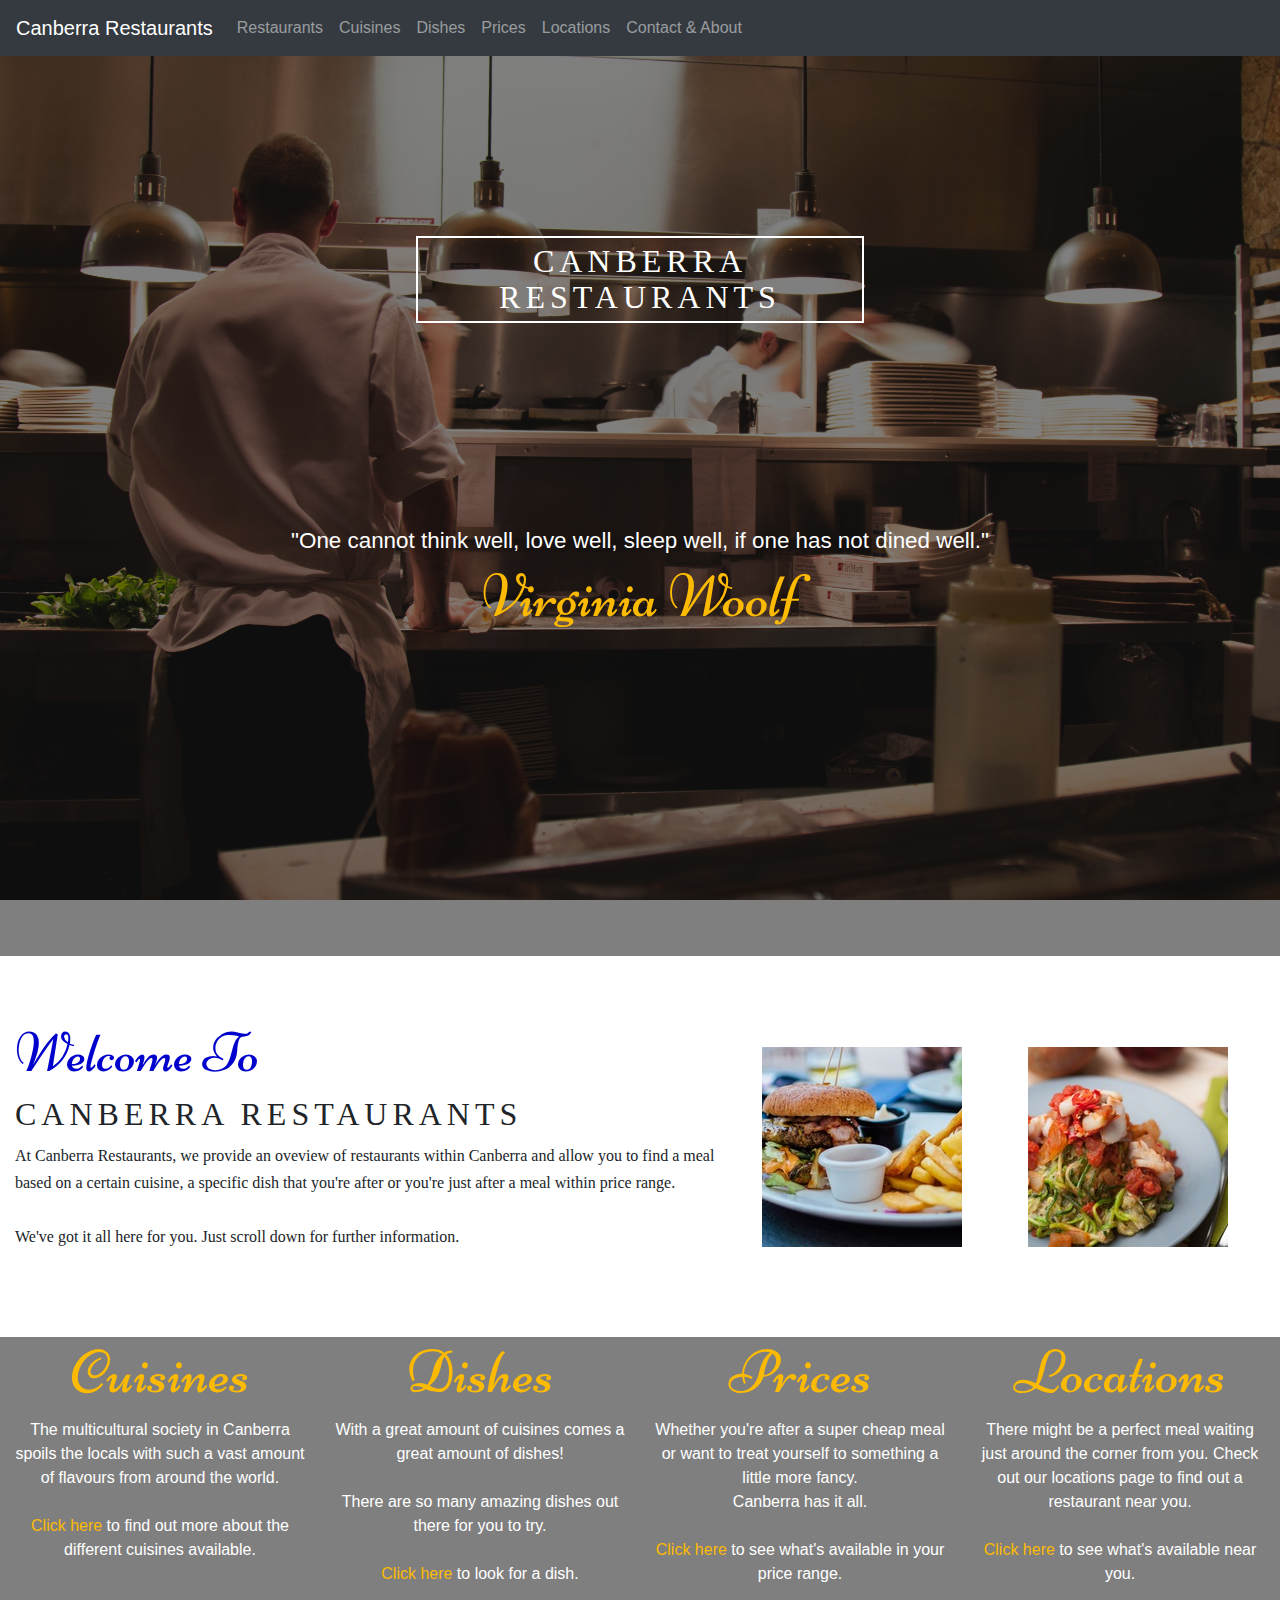
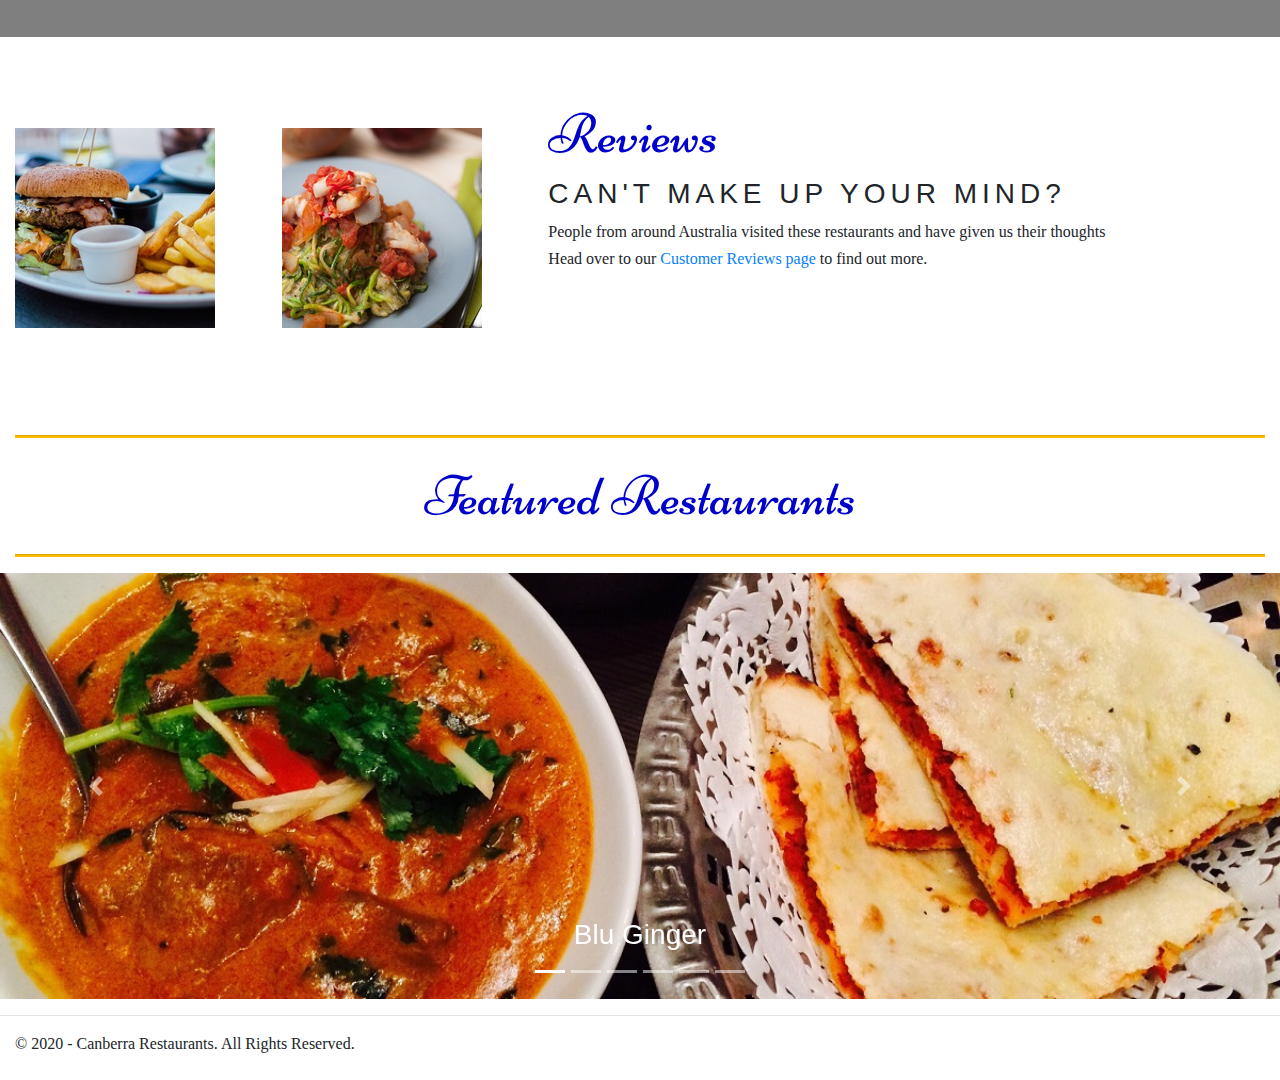
<file: Index.html>
<!DOCTYPE html>
<html lang="en">
<head>
  <title>Canberra Restaurants</title>
  <meta charset="utf-8">
  <meta name="viewport" content="width=device-width, initial-scale=1">
  <link rel="stylesheet" href="site.css">
 <link rel="stylesheet" href="https://maxcdn.bootstrapcdn.com/bootstrap/4.5.2/css/bootstrap.min.css">
  <script src="https://ajax.googleapis.com/ajax/libs/jquery/3.5.1/jquery.min.js"></script>
  <script src="https://cdnjs.cloudflare.com/ajax/libs/popper.js/1.16.0/umd/popper.min.js"></script>
  <script src="https://maxcdn.bootstrapcdn.com/bootstrap/4.5.2/js/bootstrap.min.js"></script>
  <link href='https://fonts.googleapis.com/css?family=Niconne' rel='stylesheet'>
</head>
<body>

<nav class="navbar navbar-expand-md bg-dark navbar-dark">
      <a class="navbar-brand " href="Index.html">Canberra Restaurants</a>
       <button class="navbar-toggler" type="button" data-toggle="collapse" data-target="#collapsibleNavbar">
    <span class="navbar-toggler-icon"></span>
  </button>
    <div class="collapse navbar-collapse" id="collapsibleNavbar">
      <ul class="nav navbar-nav">
            <li class="nav-item"><a class="nav-link" href="Restaurants.html">Restaurants</a></li>
            <li class="nav-item"><a class="nav-link" href="Cuisines.html">Cuisines</a></li>
            <li class="nav-item"><a class="nav-link" href="Dishes.html">Dishes</a></li>
            <li class="nav-item"><a class="nav-link" href="Prices.html">Prices</a></li>
            <li class="nav-item"><a class="nav-link" href="Locations.html">Locations</a></li>
            <li class="nav-item"><a class="nav-link" href="ContactAbout.html">Contact & About</a></li>
      </ul>
    </div>
</nav>

	<div class="bgimg1">
  <div class="caption1">
  <span>CANBERRA<br>RESTAURANTS</span>
  </div>

   <div class="caption2">
  <span>"One cannot think well, love well, sleep well, if one has not dined well."</span>
  </div>

   <div class="caption3">
  <span>Virginia Woolf</span>
  </div>
</div>

<div class="container-fluid">
<div class="row">
	<div class="col-xl-7 col-md-6 col-12 element-a">
		<h4 class="head1">Welcome To</h4>
  <h3 class="head2">CANBERRA RESTAURANTS</h3>
  <p class="para">At Canberra Restaurants, we provide an oveview of restaurants within Canberra and allow you to find a meal based on a certain cuisine, a specific dish that you're after or you're just after a meal within price range.<br><br> We've got it all here for you. Just scroll down for further information.</p>
	</div>
	<div class="col-xl-5 col-md-6 col-12 element-a"><div class="row">
		<div class="col-6 col-md-6 col-sm-6 element-a"><img class="burger" src="images/burger.jpeg"></div>
		<div class="col-6 col-md-6 col-sm-6 element-a"><img class="pasta" src="images/pasta.jpeg"></div>
	</div></div>
</div>
</div>

<div class="bgimg2">
	<div class="container-fluid">
	<div class="row">
		<div class="col-lg-3 col-sm-12 col-12">
			<h4 class="head3">Cuisines</h4>
               <p class="subhead3">The multicultural society in Canberra spoils the locals with such a vast amount of flavours from around the world.<br><br><a href="Cuisines.html" class="click">Click here</a> to find out more about the different cuisines available.</p>
		</div>
		<div class="col-lg-3 col-sm-12 col-12">
			<h4 class="head4">Dishes</h4>
               <p class="subhead4">With a great amount of cuisines comes a great amount of dishes!<br><br> There are so many amazing dishes out there for you to try.<br><br> <a class="click" href="Dishes.html">Click here</a> to look for a dish.</p>
           </div>
		<div class="col-lg-3 col-sm-12 col-12">
			<h4 class="head5">Prices</h4>
               <p class="subhead5">Whether you're after a super cheap meal or want to treat yourself to something a little more fancy.<br>Canberra has it all.<br><br> <a class="click" href="Prices.html">Click here</a> to see what's available in your price range.</p>
           </div>
		<div class="col-lg-3 col-sm-12 col-12">
			<h4 class="head6">Locations</h4>
               <p class="subhead6">There might be a perfect meal waiting just around the corner from you. Check out our locations page to find out a restaurant near you.<br><br><a class="click" href="Locations.html">Click here</a> to see what's available near you.</p>
		</div>
	</div>
</div>
</div>

<div class="container-fluid">
	<div class="row">
	<div class="col-xl-5 col-lg-6 col-12 element-a"><div class="row">
		<div class="col-6 col-md-6 col-sm-6 element-a"><img class="burger" src="images/burger.jpeg"></div>
		<div class="col-6 col-md-6 col-sm-6 element-a"><img class="pasta" src="images/pasta.jpeg"></div></div></div>
	<div class="col-xl-7 col-lg-6 col-12 element-a">
		<h4 class="head1">Reviews</h4>
  <h3 class="head7">CAN'T MAKE UP YOUR MIND?</h3>
  <p class="para">People from around Australia visited these restaurants and have given us their thoughts<br> Head over to our<a href="#" class="click1"> Customer Reviews page</a> to find out more.</p>
	</div>
</div>
</div>

<div class="container-fluid">
	<hr class="hr1">
<center><span class="head1">Featured Restaurants</span></center>
	<hr class="hr1">
</div>

<div id="demo" class="carousel slide" data-ride="carousel">
  <ul class="carousel-indicators">
    <li data-target="#demo" data-slide-to="0" class="active"></li>
    <li data-target="#demo" data-slide-to="1"></li>
    <li data-target="#demo" data-slide-to="2"></li>
    <li data-target="#demo" data-slide-to="3"></li>
    <li data-target="#demo" data-slide-to="4"></li>
    <li data-target="#demo" data-slide-to="5"></li>
  </ul>
  <div class="carousel-inner">
    <div class="carousel-item active"><a href="http://www.bluginger.com.au/">
      <img src="images\carousel\bluginger_car.jpg" alt="Los Angeles" width="1100" height="500"></a>
      <div class="carousel-caption">
        <h3 class="ctext">Blu Ginger</h3>
      </div>   
    </div>
    <div class="carousel-item"><a href="http://chairmangroup.com.au/chairmanyip/">
      <img src="images\carousel\chairman_car.jpeg" alt="Chicago" width="1100" height="500"></a>
      <div class="carousel-caption">
        <h3 class="ctext">The Chairman and Yip</h3>
      </div>   
    </div>
    <div class="carousel-item"><a href="https://www.facebook.com/pages/Dickson-Asian-Noodle-House/156690017692038">
      <img src="images\carousel\dicksonnoodle_car.jpeg" alt="Chicago" width="1100" height="500"></a>
      <div class="carousel-caption">
        <h3 class="ctext">Dickson Noodle House</h3>
      </div>   
    </div>
    <div class="carousel-item"><a href="http://italianandsons.com.au/">
      <img src="images\carousel\itandsons_car.jpg" alt="Chicago" width="1100" height="500"></a>
      <div class="carousel-caption">
        <h3 class="ctext">Italian and Sons</h3>
      </div>   
    </div>
    <div class="carousel-item"><a href="https://bellucis.com.au/home.php">
      <img src="images\carousel\bellucis.jpg" alt="Chicago" width="1100" height="500"></a>
      <div class="carousel-caption">
        <h3 class="ctext">Belluci's Italian</h3>
      </div>   
    </div>
    <div class="carousel-item"><a href="http://www.jewelofindia.com.au/">
      <img src="images\carousel\jewel_car.jpg" alt="New York" width="1100" height="500"></a>
      <div class="carousel-caption">
        <h3 class="ctext">Jewel of India</h3>
      </div>   
    </div>
  </div>
  <a class="carousel-control-prev" href="#demo" data-slide="prev">
    <span class="carousel-control-prev-icon"></span>
  </a>
  <a class="carousel-control-next" href="#demo" data-slide="next">
    <span class="carousel-control-next-icon"></span>
  </a>
</div>

<hr>
<div class="container-fluid footer">&copy; 2020 - Canberra Restaurants. All Rights Reserved.</div>
<br>
</body>
</html>
</file>
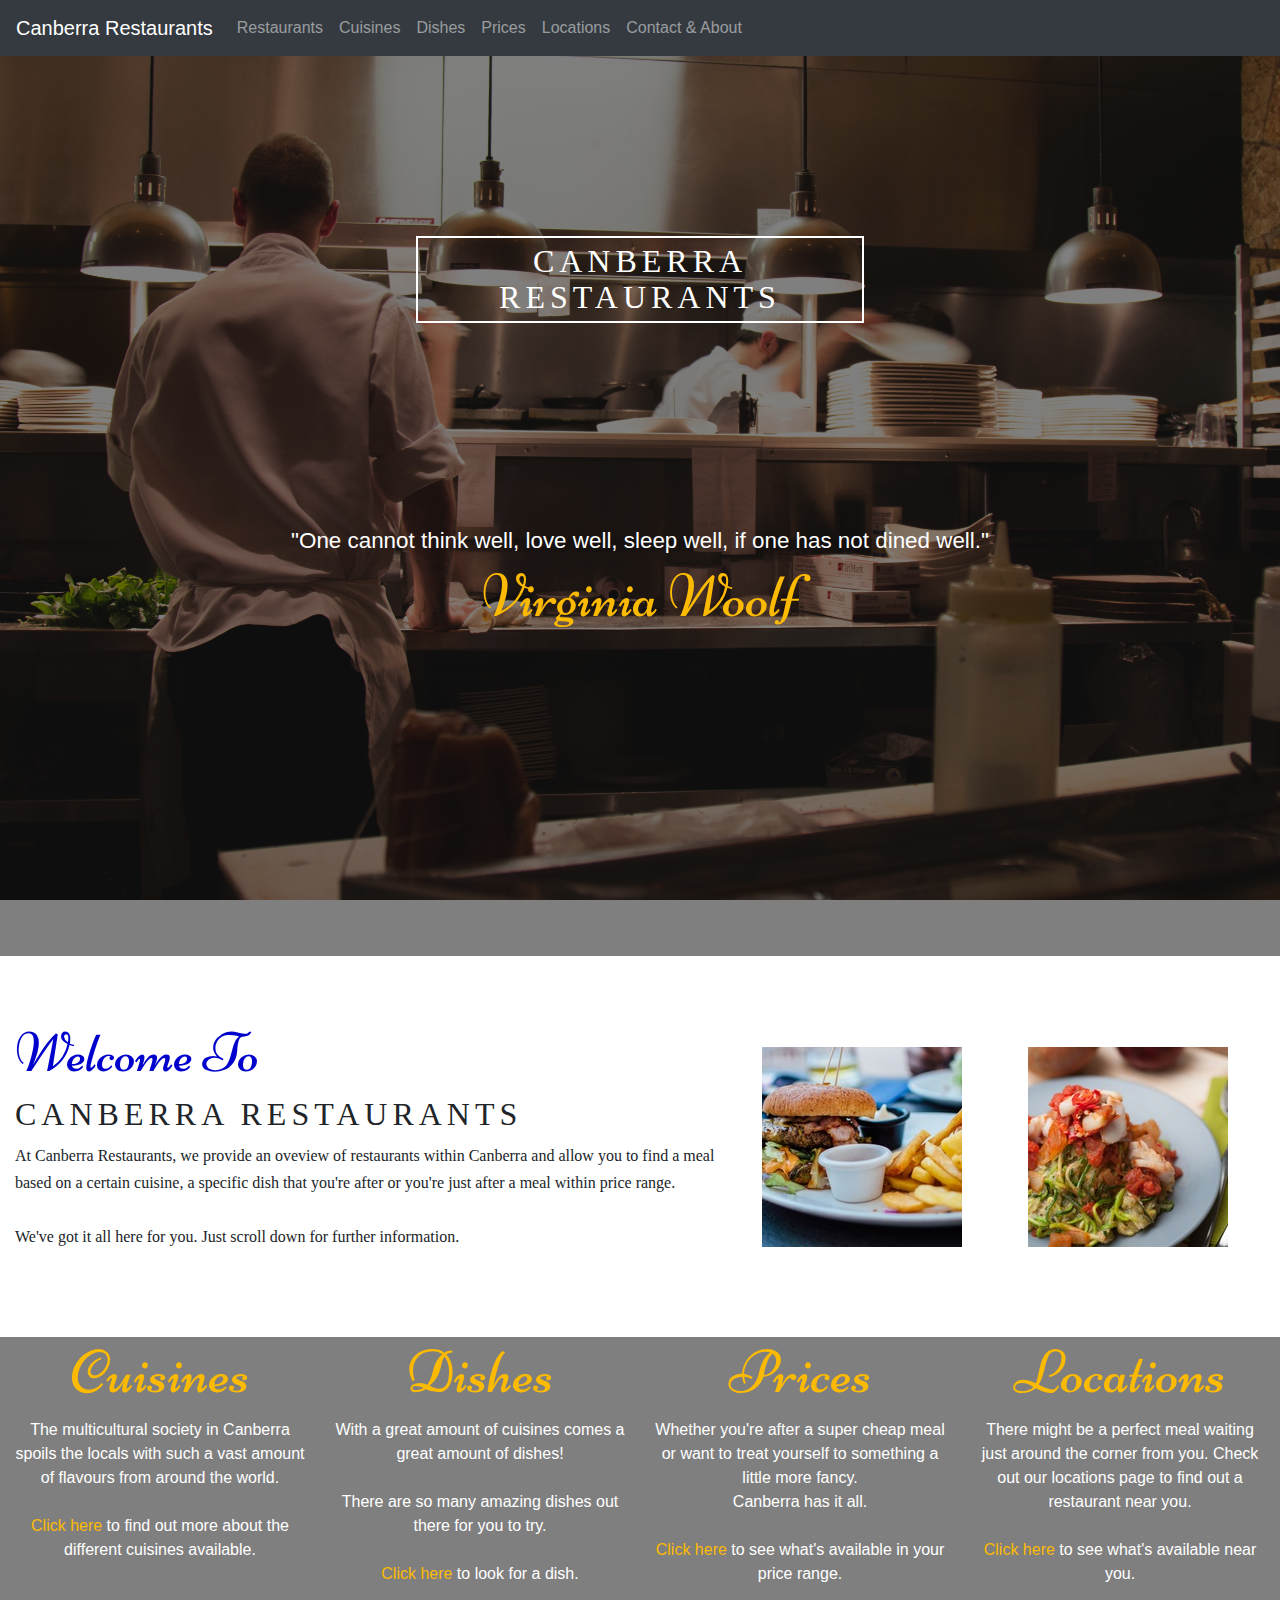
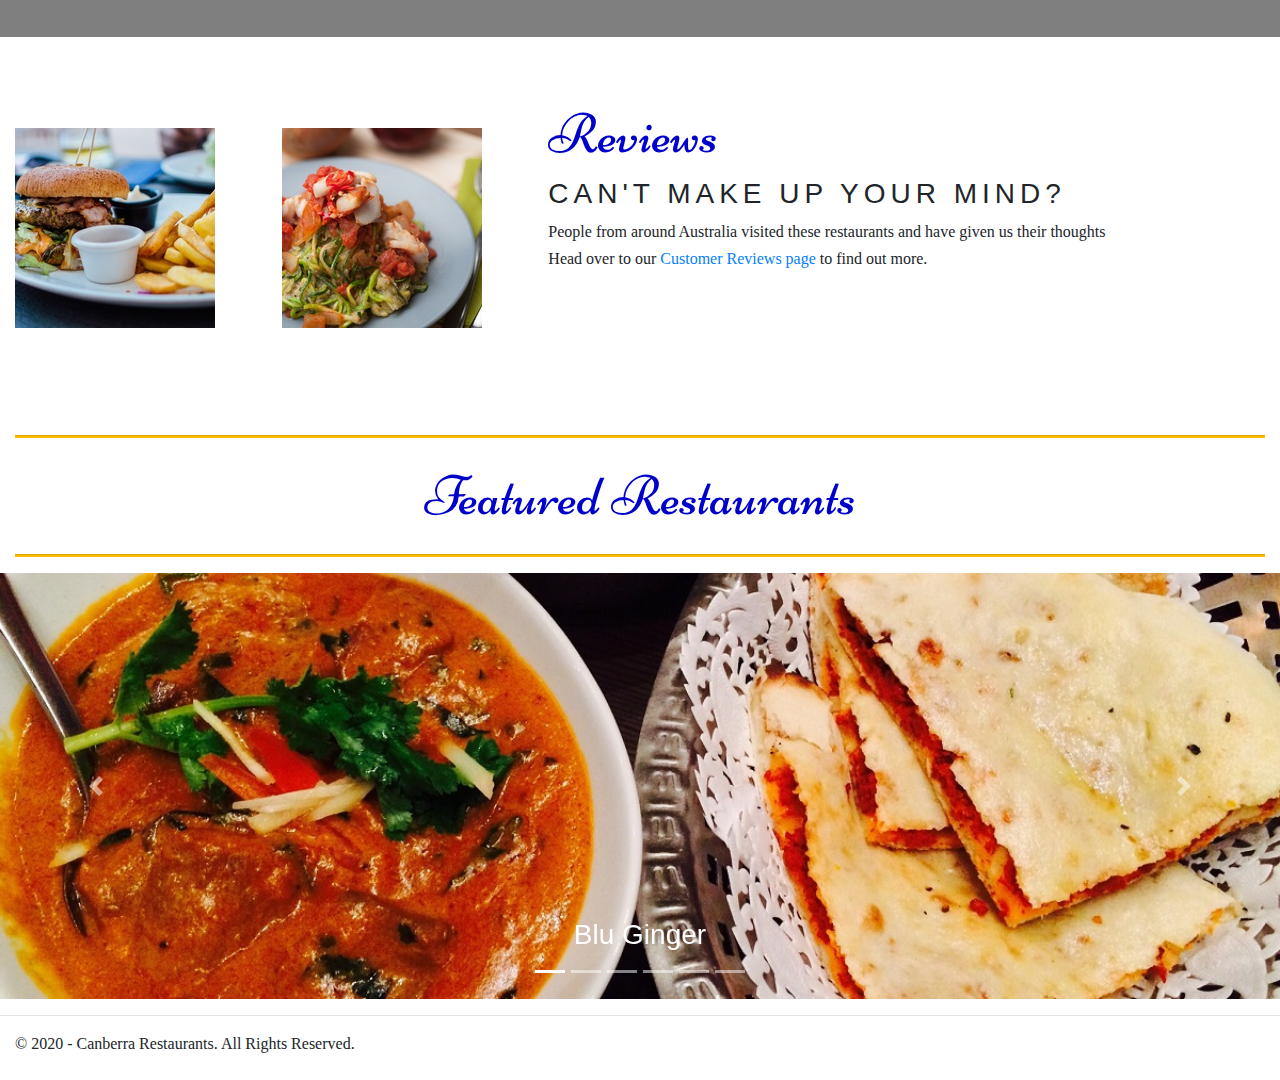
<file: index.html>
<!DOCTYPE html>
<html lang="en">
<head>
  <title>Canberra Restaurants</title>
  <meta charset="utf-8">
  <meta name="viewport" content="width=device-width, initial-scale=1">
  <link rel="stylesheet" href="site.css">
 <link rel="stylesheet" href="https://maxcdn.bootstrapcdn.com/bootstrap/4.5.2/css/bootstrap.min.css">
  <script src="https://ajax.googleapis.com/ajax/libs/jquery/3.5.1/jquery.min.js"></script>
  <script src="https://cdnjs.cloudflare.com/ajax/libs/popper.js/1.16.0/umd/popper.min.js"></script>
  <script src="https://maxcdn.bootstrapcdn.com/bootstrap/4.5.2/js/bootstrap.min.js"></script>
  <link href='https://fonts.googleapis.com/css?family=Niconne' rel='stylesheet'>
</head>
<body>

<nav class="navbar navbar-expand-md bg-dark navbar-dark">
      <a class="navbar-brand " href="index.html">Canberra Restaurants</a>
       <button class="navbar-toggler" type="button" data-toggle="collapse" data-target="#collapsibleNavbar">
    <span class="navbar-toggler-icon"></span>
  </button>
    <div class="collapse navbar-collapse" id="collapsibleNavbar">
      <ul class="nav navbar-nav">
            <li class="nav-item"><a class="nav-link" href="Restaurants.html">Restaurants</a></li>
            <li class="nav-item"><a class="nav-link" href="Cuisines.html">Cuisines</a></li>
            <li class="nav-item"><a class="nav-link" href="Dishes.html">Dishes</a></li>
            <li class="nav-item"><a class="nav-link" href="Prices.html">Prices</a></li>
            <li class="nav-item"><a class="nav-link" href="Locations.html">Locations</a></li>
            <li class="nav-item"><a class="nav-link" href="ContactAbout.html">Contact & About</a></li>
      </ul>
    </div>
</nav>

	<div class="bgimg1">
  <div class="caption1">
  <span>CANBERRA<br>RESTAURANTS</span>
  </div>

   <div class="caption2">
  <span>"One cannot think well, love well, sleep well, if one has not dined well."</span>
  </div>

   <div class="caption3">
  <span>Virginia Woolf</span>
  </div>
</div>

<div class="container-fluid">
<div class="row">
	<div class="col-xl-7 col-md-6 col-12 element-a">
		<h4 class="head1">Welcome To</h4>
  <h3 class="head2">CANBERRA RESTAURANTS</h3>
  <p class="para">At Canberra Restaurants, we provide an oveview of restaurants within Canberra and allow you to find a meal based on a certain cuisine, a specific dish that you're after or you're just after a meal within price range.<br><br> We've got it all here for you. Just scroll down for further information.</p>
	</div>
	<div class="col-xl-5 col-md-6 col-12 element-a"><div class="row">
		<div class="col-6 col-md-6 col-sm-6 element-a"><img class="burger" src="images/burger.jpeg"></div>
		<div class="col-6 col-md-6 col-sm-6 element-a"><img class="pasta" src="images/pasta.jpeg"></div>
	</div></div>
</div>
</div>

<div class="bgimg2">
	<div class="container-fluid">
	<div class="row">
		<div class="col-lg-3 col-sm-12 col-12">
			<h4 class="head3">Cuisines</h4>
               <p class="subhead3">The multicultural society in Canberra spoils the locals with such a vast amount of flavours from around the world.<br><br><a href="Cuisines.html" class="click">Click here</a> to find out more about the different cuisines available.</p>
		</div>
		<div class="col-lg-3 col-sm-12 col-12">
			<h4 class="head4">Dishes</h4>
               <p class="subhead4">With a great amount of cuisines comes a great amount of dishes!<br><br> There are so many amazing dishes out there for you to try.<br><br> <a class="click" href="Dishes.html">Click here</a> to look for a dish.</p>
           </div>
		<div class="col-lg-3 col-sm-12 col-12">
			<h4 class="head5">Prices</h4>
               <p class="subhead5">Whether you're after a super cheap meal or want to treat yourself to something a little more fancy.<br>Canberra has it all.<br><br> <a class="click" href="Prices.html">Click here</a> to see what's available in your price range.</p>
           </div>
		<div class="col-lg-3 col-sm-12 col-12">
			<h4 class="head6">Locations</h4>
               <p class="subhead6">There might be a perfect meal waiting just around the corner from you. Check out our locations page to find out a restaurant near you.<br><br><a class="click" href="Locations.html">Click here</a> to see what's available near you.</p>
		</div>
	</div>
</div>
</div>

<div class="container-fluid">
	<div class="row">
	<div class="col-xl-5 col-lg-6 col-12 element-a"><div class="row">
		<div class="col-6 col-md-6 col-sm-6 element-a"><img class="burger" src="images/burger.jpeg"></div>
		<div class="col-6 col-md-6 col-sm-6 element-a"><img class="pasta" src="images/pasta.jpeg"></div></div></div>
	<div class="col-xl-7 col-lg-6 col-12 element-a">
		<h4 class="head1">Reviews</h4>
  <h3 class="head7">CAN'T MAKE UP YOUR MIND?</h3>
  <p class="para">People from around Australia visited these restaurants and have given us their thoughts<br> Head over to our<a href="#" class="click1"> Customer Reviews page</a> to find out more.</p>
	</div>
</div>
</div>

<div class="container-fluid">
	<hr class="hr1">
<center><span class="head1">Featured Restaurants</span></center>
	<hr class="hr1">
</div>

<div id="demo" class="carousel slide" data-ride="carousel">
  <ul class="carousel-indicators">
    <li data-target="#demo" data-slide-to="0" class="active"></li>
    <li data-target="#demo" data-slide-to="1"></li>
    <li data-target="#demo" data-slide-to="2"></li>
    <li data-target="#demo" data-slide-to="3"></li>
    <li data-target="#demo" data-slide-to="4"></li>
    <li data-target="#demo" data-slide-to="5"></li>
  </ul>
  <div class="carousel-inner">
    <div class="carousel-item active"><a href="http://www.bluginger.com.au/">
      <img src="images\carousel\bluginger_car.jpg" alt="Los Angeles" width="1100" height="500"></a>
      <div class="carousel-caption">
        <h3 class="ctext">Blu Ginger</h3>
      </div>   
    </div>
    <div class="carousel-item"><a href="http://chairmangroup.com.au/chairmanyip/">
      <img src="images\carousel\chairman_car.jpeg" alt="Chicago" width="1100" height="500"></a>
      <div class="carousel-caption">
        <h3 class="ctext">The Chairman and Yip</h3>
      </div>   
    </div>
    <div class="carousel-item"><a href="https://www.facebook.com/pages/Dickson-Asian-Noodle-House/156690017692038">
      <img src="images\carousel\dicksonnoodle_car.jpeg" alt="Chicago" width="1100" height="500"></a>
      <div class="carousel-caption">
        <h3 class="ctext">Dickson Noodle House</h3>
      </div>   
    </div>
    <div class="carousel-item"><a href="http://italianandsons.com.au/">
      <img src="images\carousel\itandsons_car.jpg" alt="Chicago" width="1100" height="500"></a>
      <div class="carousel-caption">
        <h3 class="ctext">Italian and Sons</h3>
      </div>   
    </div>
    <div class="carousel-item"><a href="https://bellucis.com.au/home.php">
      <img src="images\carousel\bellucis.jpg" alt="Chicago" width="1100" height="500"></a>
      <div class="carousel-caption">
        <h3 class="ctext">Belluci's Italian</h3>
      </div>   
    </div>
    <div class="carousel-item"><a href="http://www.jewelofindia.com.au/">
      <img src="images\carousel\jewel_car.jpg" alt="New York" width="1100" height="500"></a>
      <div class="carousel-caption">
        <h3 class="ctext">Jewel of India</h3>
      </div>   
    </div>
  </div>
  <a class="carousel-control-prev" href="#demo" data-slide="prev">
    <span class="carousel-control-prev-icon"></span>
  </a>
  <a class="carousel-control-next" href="#demo" data-slide="next">
    <span class="carousel-control-next-icon"></span>
  </a>
</div>

<hr>
<div class="container-fluid footer">&copy; 2020 - Canberra Restaurants. All Rights Reserved.</div>
<br>
</body>
</html>
</file>
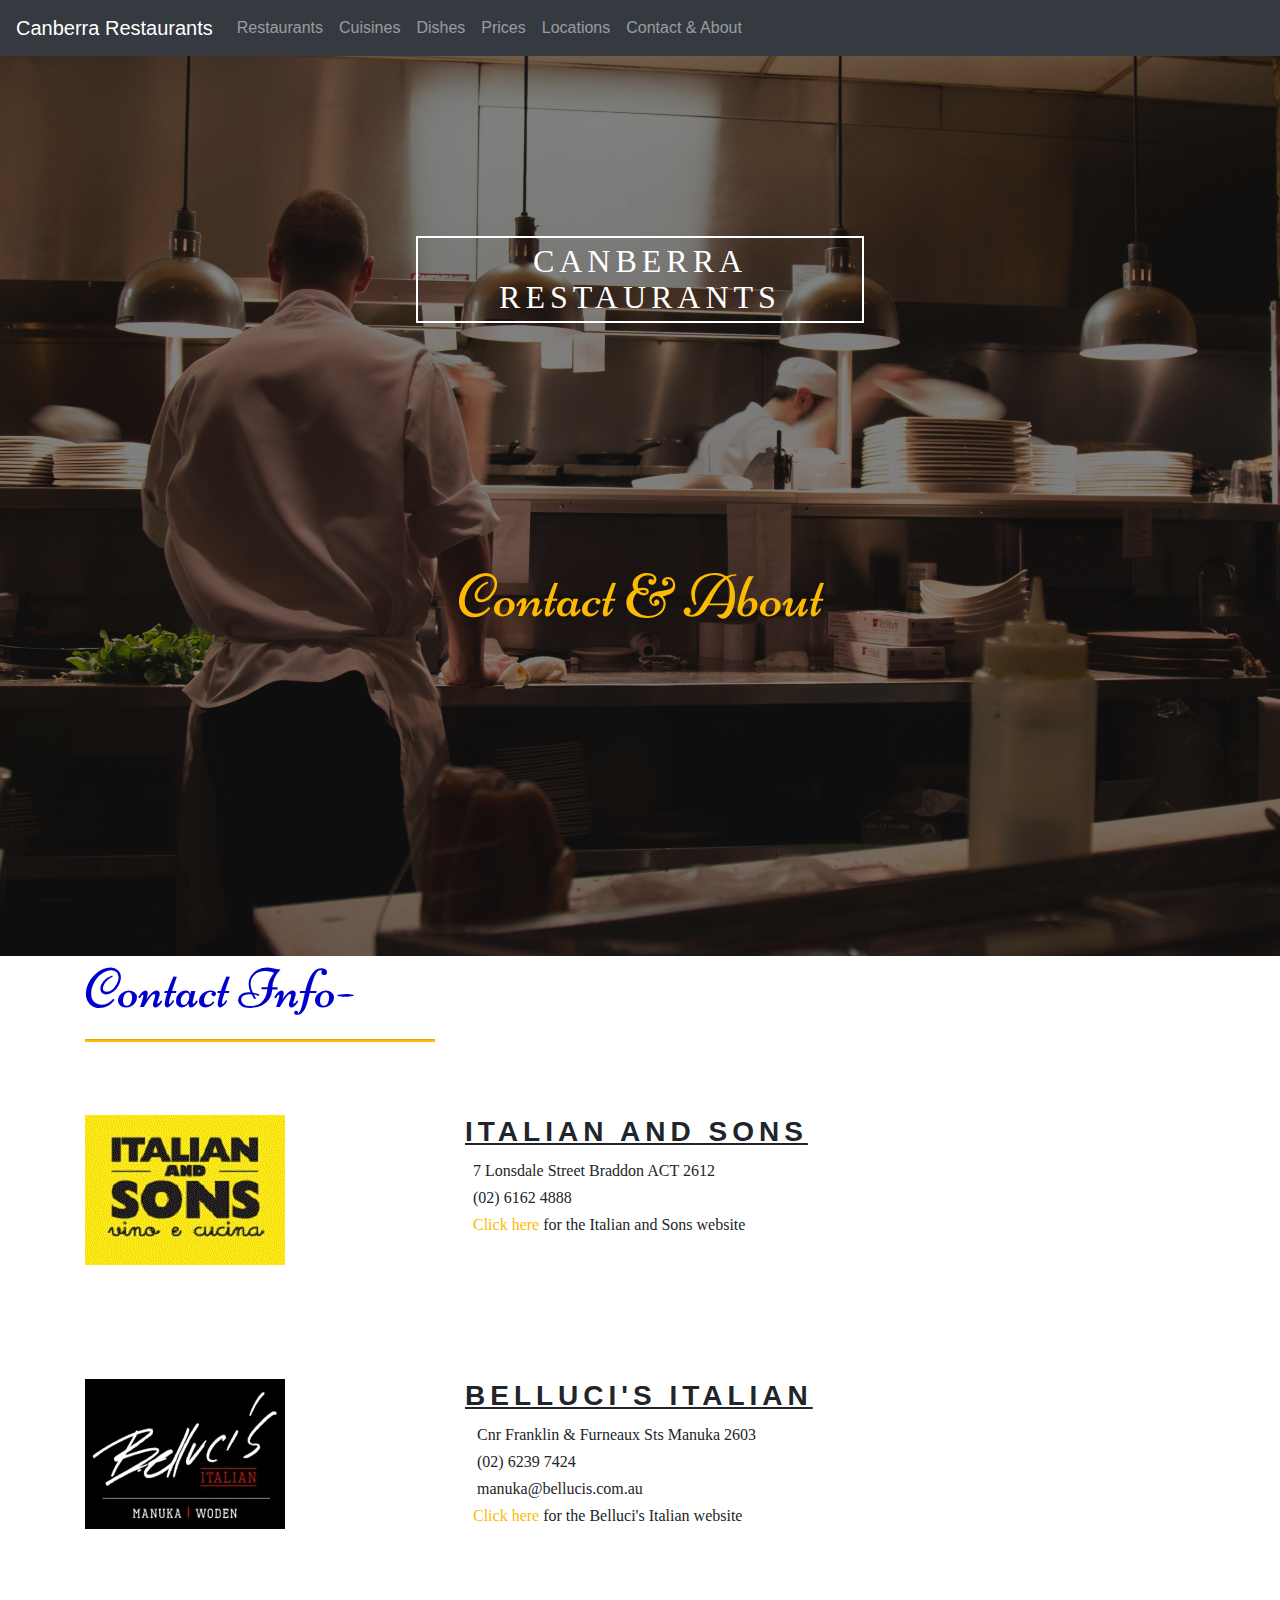
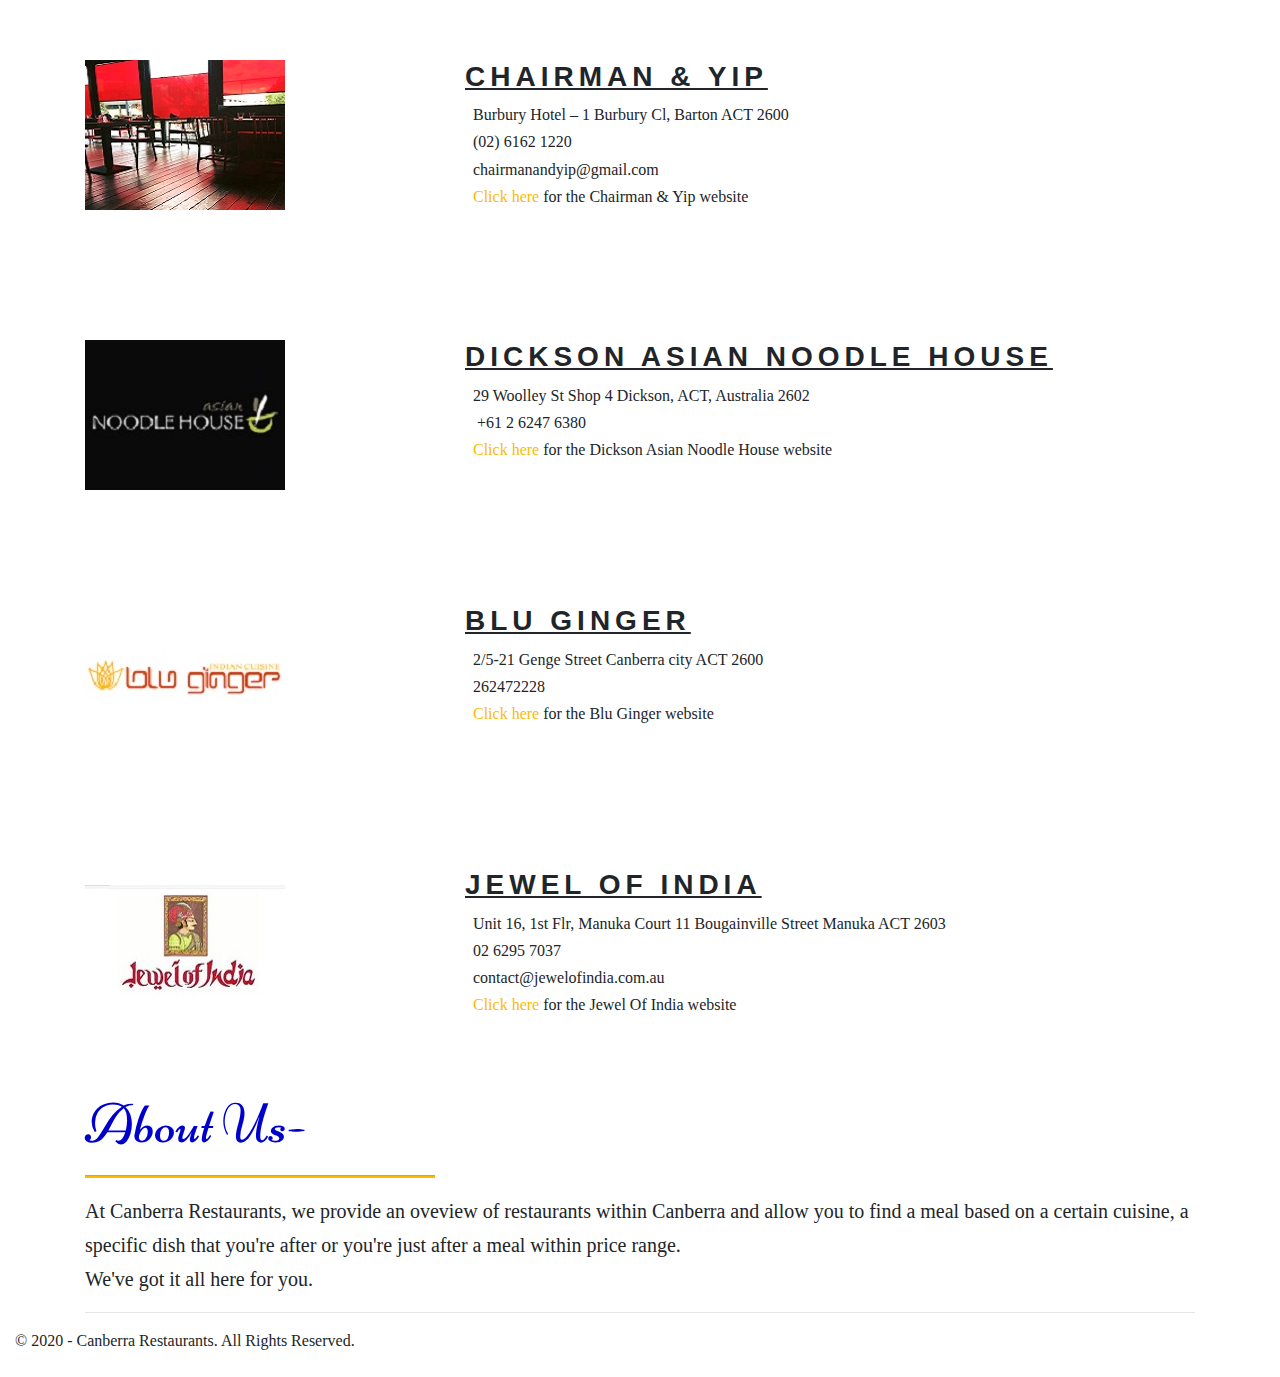
<file: ContactAbout.html>
<!DOCTYPE html>
<html>
<head>
	<title>Contact and About</title>
	<meta charset="utf-8">
  <meta name="viewport" content="width=device-width, initial-scale=1">
  <link rel="stylesheet" href="site.css">
  <link rel="stylesheet" href="https://maxcdn.bootstrapcdn.com/bootstrap/4.5.2/css/bootstrap.min.css">
  <script src="https://ajax.googleapis.com/ajax/libs/jquery/3.5.1/jquery.min.js"></script>
  <script src="https://cdnjs.cloudflare.com/ajax/libs/popper.js/1.16.0/umd/popper.min.js"></script>
  <script src="https://maxcdn.bootstrapcdn.com/bootstrap/4.5.2/js/bootstrap.min.js"></script>
  <link href='https://fonts.googleapis.com/css?family=Niconne' rel='stylesheet'>
  <link rel="stylesheet" href="https://use.fontawesome.com/releases/v5.7.0/css/all.css" integrity="sha384-lZN37f5QGtY3VHgisS14W3ExzMWZxybE1SJSEsQp9S+oqd12jhcu+A56Ebc1zFSJ" crossorigin="anonymous">
</head>
<body>

<nav class="navbar navbar-expand-md bg-dark navbar-dark">
      <a class="navbar-brand " href="index.html">Canberra Restaurants</a>
       <button class="navbar-toggler" type="button" data-toggle="collapse" data-target="#collapsibleNavbar">
    <span class="navbar-toggler-icon"></span>
  </button>
    <div class="collapse navbar-collapse" id="collapsibleNavbar">
      <ul class="nav navbar-nav">
            <li class="nav-item"><a class="nav-link" href="Restaurants.html">Restaurants</a></li>
            <li class="nav-item"><a class="nav-link" href="Cuisines.html">Cuisines</a></li>
            <li class="nav-item"><a class="nav-link" href="Dishes.html">Dishes</a></li>
            <li class="nav-item"><a class="nav-link" href="Prices.html">Prices</a></li>
            <li class="nav-item"><a class="nav-link" href="Locations.html">Locations</a></li>
            <li class="nav-item"><a class="nav-link" href="ContactAbout.html">Contact & About</a></li>
      </ul>
    </div>
</nav>

	<div class="bgimg12">
  <div class="caption1">
  <span>CANBERRA<br>RESTAURANTS</span>
  </div>

   <div class="caption3">
  <span>Contact & About</span>
  </div>
</div>

<div class="container">
  <h2 class="head1">Contact Info-</h2>
  <hr align="left" class="hr2">
  <section>
     <div class="row">
            <div class="col-12 col-sm-5 col-md-4 element-a"><img src="images/location/is_logo.jpg"></div>
            <div class="col-12 col-sm-7 col-md-8  element-a">
              <h3 class="head7"><b><u>ITALIAN AND SONS</u></b></h3>
              <p class="para"><span style="color:  #fcba03;"><i class='fas fa-map-marker-alt'></i></span>&nbsp;&nbsp;7 Lonsdale Street Braddon ACT 2612<br><span style="color:  #fcba03;" class="fas fa-mobile-alt"></span>&nbsp;&nbsp;(02) 6162 4888<br><span style="color:  #fcba03;" class="fas fa-search"></span>&nbsp;&nbsp;<a href="http://italianandsons.com.au/" class="click">Click here</a> for the Italian and Sons website</p>
            </div>
          </div>
          <div class="row">
            <div class="col-12 col-sm-5 col-md-4 element-a"><img src="images/location/bellucis_logo.jpg"></div>
            <div class="col-12 col-sm-7 col-md-8  element-a">
              <h3 class="head7"><b><u>BELLUCI'S ITALIAN</u></b></h3>
              <p class="para"><span style="color:  #fcba03;" class="fas fa-map-marker-alt"></span>&nbsp;&nbsp; Cnr Franklin & Furneaux Sts Manuka 2603<br><span style="color:  #fcba03;" class="fas fa-mobile-alt"></span>&nbsp;&nbsp; (02) 6239 7424<br><span style="color:  #fcba03;" class="fas fa-envelope"></span>&nbsp;&nbsp; manuka@bellucis.com.au<br><span style="color:  #fcba03;" class="fas fa-search"></span>&nbsp;&nbsp;<a href="https://bellucis.com.au/home.php" class="click">Click here</a> for the Belluci's Italian website</p>
            </div>
          </div>
          <div class="row">
            <div class="col-12 col-sm-5 col-md-4 element-a"><img src="images/location/chairman_logo.jpg"></div>
            <div class="col-12 col-sm-7 col-md-8  element-a">
              <h3 class="head7"><b><u>CHAIRMAN & YIP</u></b></h3>
              <p class="para"><span style="color:  #fcba03;" class="fas fa-map-marker-alt"></span>&nbsp;&nbsp;Burbury Hotel – 1 Burbury Cl, Barton ACT 2600<br><span style="color:  #fcba03;" class="fas fa-mobile-alt"></span>&nbsp;&nbsp;(02) 6162 1220<br><span style="color:  #fcba03;" class="fas fa-envelope"></span>&nbsp;&nbsp;chairmanandyip@gmail.com<br><span style="color:  #fcba03;" class="fas fa-search"></span>&nbsp;&nbsp;<a href="http://chairmangroup.com.au/chairmanyip/" class="click">Click here</a> for the Chairman & Yip website</p>
            </div>
          </div>
          <div class="row">
            <div class="col-12 col-sm-5 col-md-4 element-a"><img src="images/location/noodle_logo.jpg"></div>
            <div class="col-12 col-sm-7 col-md-8  element-a">
              <h3 class="head7"><b><u>DICKSON ASIAN NOODLE HOUSE</u></b></h3>
              <p class="para"><span style="color:  #fcba03;" class="fas fa-map-marker-alt"></span>&nbsp;&nbsp;29 Woolley St Shop 4 Dickson, ACT, Australia 2602<br><span style="color:  #fcba03;" class="fas fa-mobile-alt"></span>&nbsp;&nbsp; +61 2 6247 6380<br><span style="color:  #fcba03;" class="fas fa-search"></span>&nbsp;&nbsp;<a href="https://www.facebook.com/pages/Dickson-Asian-Noodle-House/156690017692038" class="click">Click here</a> for the Dickson Asian Noodle House website</p>
            </div>
          </div>
          <div class="row">
          <div class="col-12 col-sm-5 col-md-4 element-a"><img src="images/location/bluginger_logo.jpg"></div>
            <div class="col-12 col-sm-7 col-md-8  element-a">
              <h3 class="head7"><b><u>BLU GINGER</u></b></h3>
              <p class="para"><span style="color:  #fcba03;" class="fas fa-map-marker-alt"></span>&nbsp;&nbsp;2/5-21 Genge Street Canberra city ACT 2600<br><span style="color:  #fcba03;" class="fas fa-mobile-alt"></span>&nbsp;&nbsp;262472228<br><span style="color:  #fcba03;" class="fas fa-search"></span>&nbsp;&nbsp;<a href="http://www.bluginger.com.au/" class="click">Click here</a> for the Blu Ginger website</p>
            </div>
          </div>
          <div class="row">
           <div class="col-12 col-sm-5 col-md-4 element-a"><img src="images/location/jewel_logo.jpg"></div>
            <div class="col-12 col-sm-7 col-md-8  element-a">
              <h3 class="head7"><b><u>JEWEL OF INDIA</u></b></h3>
              <p class="para"><span style="color:  #fcba03;" class="fas fa-map-marker-alt"></span>&nbsp;&nbsp;Unit 16, 1st Flr, Manuka Court 11 Bougainville Street Manuka ACT 2603<br><span style="color:  #fcba03;" class="fas fa-mobile-alt"></span>&nbsp;&nbsp;02 6295 7037<br><span style="color:  #fcba03;" class="fas fa-envelope"></span>&nbsp;&nbsp;contact@jewelofindia.com.au<br><span style="color:  #fcba03;" class="fas fa-search"></span>&nbsp;&nbsp;<a href="http://www.jewelofindia.com.au/" class="click">Click here</a> for the Jewel Of India website</p>
            </div>
          </div>
  </section>

  <h2 class="head1">About Us-</h2>
  <hr align="left" class="hr2">

  <h4 class="para spara">At Canberra Restaurants, we provide an oveview of restaurants within Canberra and allow you to find a meal based on a certain cuisine, a specific dish that you're after or you're just after a meal within price range.<br> We've got it all here for you.</h4>
<hr>
</div>
<div class="container-fluid footer">&copy; 2020 - Canberra Restaurants. All Rights Reserved.</div>
<br>

</body>
</html>
</file>
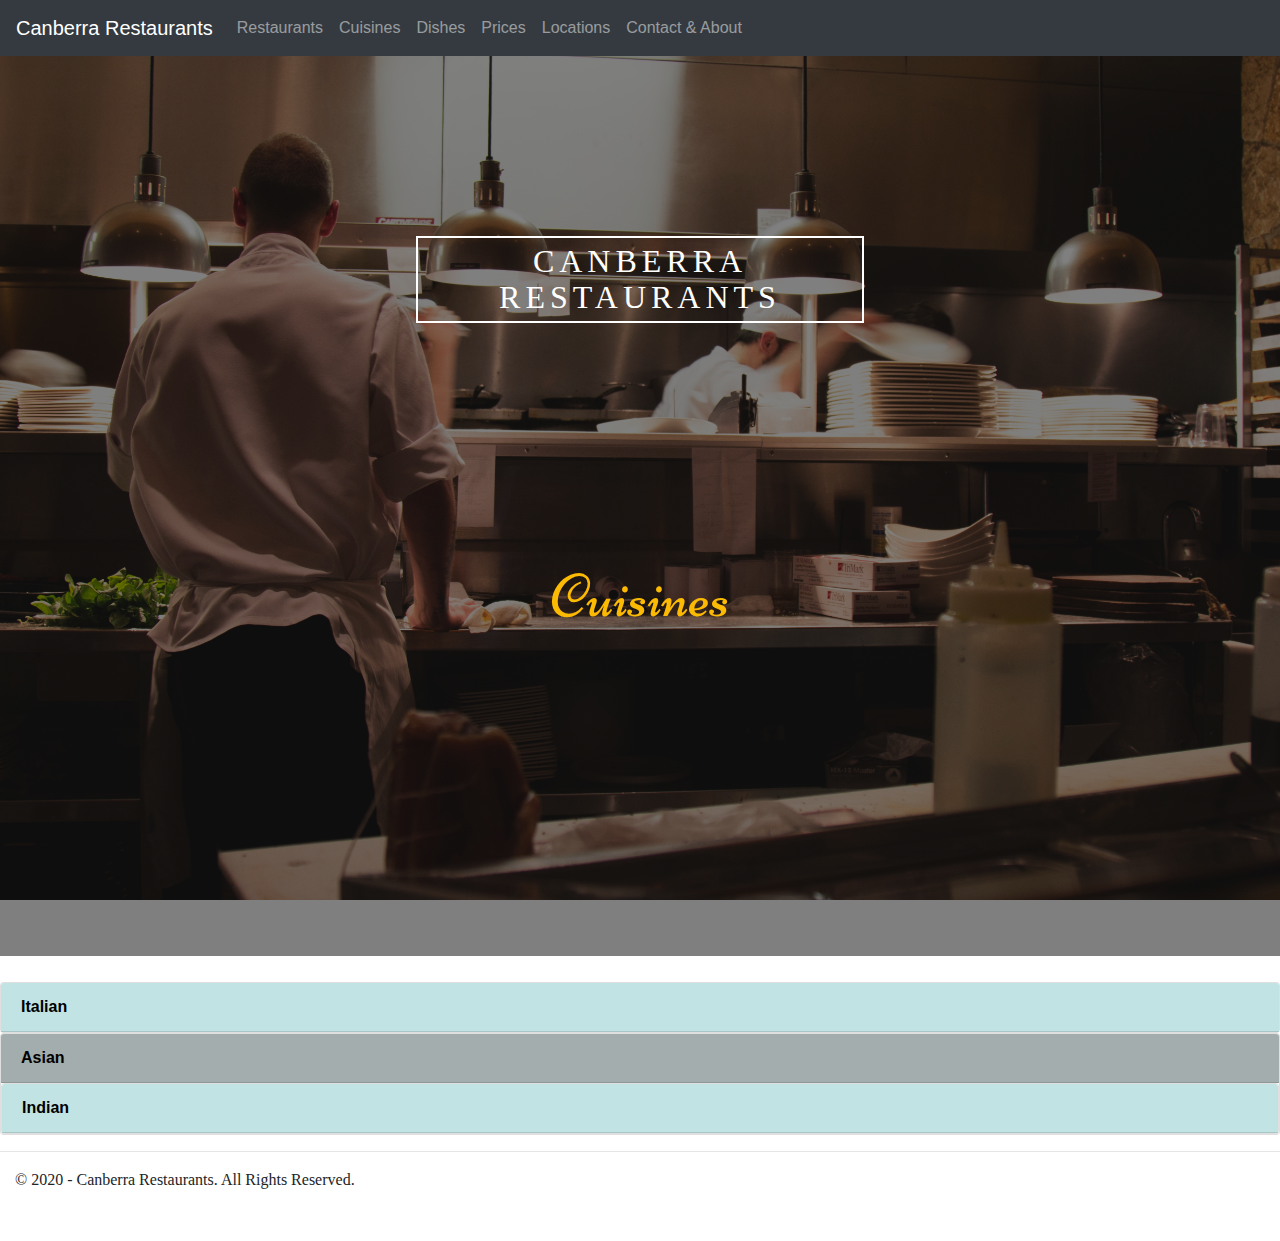
<file: Cuisines.html>
<!DOCTYPE html>
<html>
<head>
	<title>Cuisines</title>
	<meta charset="utf-8">
  <meta name="viewport" content="width=device-width, initial-scale=1">
   <link rel="stylesheet" href="site.css">
   <link rel="stylesheet" href="https://maxcdn.bootstrapcdn.com/bootstrap/4.5.2/css/bootstrap.min.css">
  <script src="https://ajax.googleapis.com/ajax/libs/jquery/3.5.1/jquery.min.js"></script>
  <script src="https://cdnjs.cloudflare.com/ajax/libs/popper.js/1.16.0/umd/popper.min.js"></script>
  <script src="https://maxcdn.bootstrapcdn.com/bootstrap/4.5.2/js/bootstrap.min.js"></script>
  <link href='https://fonts.googleapis.com/css?family=Niconne' rel='stylesheet'>
</head>
<body>

<nav class="navbar navbar-expand-md bg-dark navbar-dark">
      <a class="navbar-brand " href="index.html">Canberra Restaurants</a>
       <button class="navbar-toggler" type="button" data-toggle="collapse" data-target="#collapsibleNavbar">
    <span class="navbar-toggler-icon"></span>
  </button>
    <div class="collapse navbar-collapse" id="collapsibleNavbar">
      <ul class="nav navbar-nav">
            <li class="nav-item"><a class="nav-link" href="Restaurants.html">Restaurants</a></li>
            <li class="nav-item"><a class="nav-link" href="Cuisines.html">Cuisines</a></li>
            <li class="nav-item"><a class="nav-link" href="Dishes.html">Dishes</a></li>
            <li class="nav-item"><a class="nav-link" href="Prices.html">Prices</a></li>
            <li class="nav-item"><a class="nav-link" href="Locations.html">Locations</a></li>
            <li class="nav-item"><a class="nav-link" href="ContactAbout.html">Contact & About</a></li>
      </ul>
    </div>
</nav>

	<div class="bgimg1">
  <div class="caption1">
  <span>CANBERRA<br>RESTAURANTS</span>
  </div>

   <div class="caption3">
  <span>Cuisines</span>
  </div>
</div>

<div id="accordion">
    <div class="card">
      <div class="card-header" style="background-color: #c1e3e3">
        <a class="card-link" data-toggle="collapse" href="#collapseOne" >
          <b class="acchead">Italian</b>
        </a>
      </div>
      <div id="collapseOne" class="collapse" data-parent="#accordion">
        <div class="card-body" style="background-color: #c1e3e3">

           <div class="row">
            <div class="col-12 col-sm-5 col-md-4 element-a">
              <img src="images/location/is_logo.jpg">
            </div>
             <div class="col-12 col-sm-7 col-md-8  element-a">
              <h3 class="head7"><b>ITALIAN AND SONS</b></h3>
              <p class="para">"A casual Italian trattoria that specialises in wood fired pizzas such as Rucola with Prosciutto di Parma, rucola & reggiano. Don't miss daily changing main dishes of the day such as their wood roast suckling pig, rosemary, garlic, baked baby fennel & mustard fruits." Australian Good Food Guide.<br><a href="http://italianandsons.com.au/" class="click">Click here</a> for the Italian and Sons website</p>
            </div>
          </div>
             <div class="row">
       <div class="col-12 col-sm-5 col-md-4 element-a">
             <img src="images/location/bellucis_logo.jpg">
           </div>
          <div class="col-12 col-sm-7 col-md-8 element-a">
              <h3 class="head7"><b>BELLUCI'S ITALIAN</b></h3>
              <p class="para">"Belluci's demonstrates a new concept, a new food philosophy – the dawn of a new era in Canberra dining. Having been established more than 20 years ago, Belluci's fast became an iconic name in Canberra. To bring you the finest dishes, we’ve gone back to traditional Italian routes, creating simple, rustic food." Belluci's Italian Website.<br><a href="https://bellucis.com.au/home.php" class="click">Click here</a> for the Belluci's Italian website</p>
            </div>
          </div>

        </div>
      </div>
    </div>
    <div class="card">
      <div class="card-header" style="background-color: #a3adad">
        <a class="collapsed card-link" data-toggle="collapse" href="#collapseTwo" >
        <b class="acchead">Asian</b>
      </a>
      </div>
      <div id="collapseTwo" class="collapse" data-parent="#accordion">
        <div class="card-body" style="background-color: #a3adad">
           <div class="row">
           <div class="row">
      <div class="col-12 col-sm-5 col-md-4 element-a">
             <img src="images/location/chairman_logo.jpg">
            </div>
             <div class="col-12 col-sm-7 col-md-8  element-a">
              <<h3 class="head7"><b>CHAIRMAN & YIP</b></h3>
              <p class="para">The Chairman & Yip has become one of Canberra’s longest standing and most highly regarded institutions, having received numerous awards over the years, offering an ever consistent and professional quality of service for corporate dining, conferences and presentations.<br><a href="http://chairmangroup.com.au/chairmanyip/" class="click">Click here</a> for the Chairman & Yip website</p>
            </div>
             </div>
             <div class="row">
       <div class="col-12 col-sm-5 col-md-4 element-a">
             <img src="images/location/noodle_logo.jpg">
           </div>
          <div class="col-12 col-sm-7 col-md-8 element-a">
              <h3 class="head7"><b>DICKSON ASIAN NOODLE HOUSE</b></h3>
              <p class="para">"The Dickson Asian Noodle House specialises in traditional Malaysian, Thai and Lao cuisine. The dining atmosphere is casual and cosy providing for a la carte dining, banquets and take away." Vibe FM Website.<br><a href="https://www.facebook.com/pages/Dickson-Asian-Noodle-House/156690017692038" class="click">Click here</a> for the Dickson Asian Noodle House website</p>
            </div>
          </div>
        </div>
      </div>
    </div>
    <div class="card">
      <div class="card-header" style="background-color: #c1e3e3">
        <a class="collapsed card-link" data-toggle="collapse" href="#collapseThree" >
         <b class="acchead">Indian</b>
        </a>
      </div>
      <div id="collapseThree" class="collapse" data-parent="#accordion">
        <div class="card-body" style="background-color: #c1e3e3">
           <div class="row">
      <div class="col-12 col-sm-5 col-md-4 element-a">
              <img src="images/location/bluginger_logo.jpg">
            </div>
             <div class="col-12 col-sm-7 col-md-8  element-a">
             <h3 class="head7"><b>BLU GINGER</b></h3>
              <p class="para">"At Blu Ginger we use only the freshest locally sourced produce, combined with authentic spices imported directly from the sub-continent, to offer classic, traditional recipes with a modern twist, creating a unique and memorable dining experience for you." Blu Ginger Website.<br><a href="http://www.bluginger.com.au/" class="click">Click here</a> for the Blu Ginger website</p>
            </div>
             </div>
             <div class="row">
       <div class="col-12 col-sm-5 col-md-4 element-a">
             <img src="images/location/jewel_logo.jpg">
           </div>
          <div class="col-12 col-sm-7 col-md-7 element-a">
               <h3 class="head7"><b>JEWEL OF INDIA</b></h3>
              <p class="para">"Finding a balance between dishes inspired by authentic recipes and creating a modern take on classic cuisine sees a loyal following of Canberra locals returning for a mouth-watering feast." Australian Good Food Guide Website.<br><a href="http://www.jewelofindia.com.au/" class="click">Click here</a> for the Jewel Of India website</p>
            </div>
          </div>
        </div>
      </div>
    </div>
  </div>


<hr>
<div class="container-fluid footer">&copy; 2020 - Canberra Restaurants. All Rights Reserved.</div>
<br>

</body>
</html>
</file>
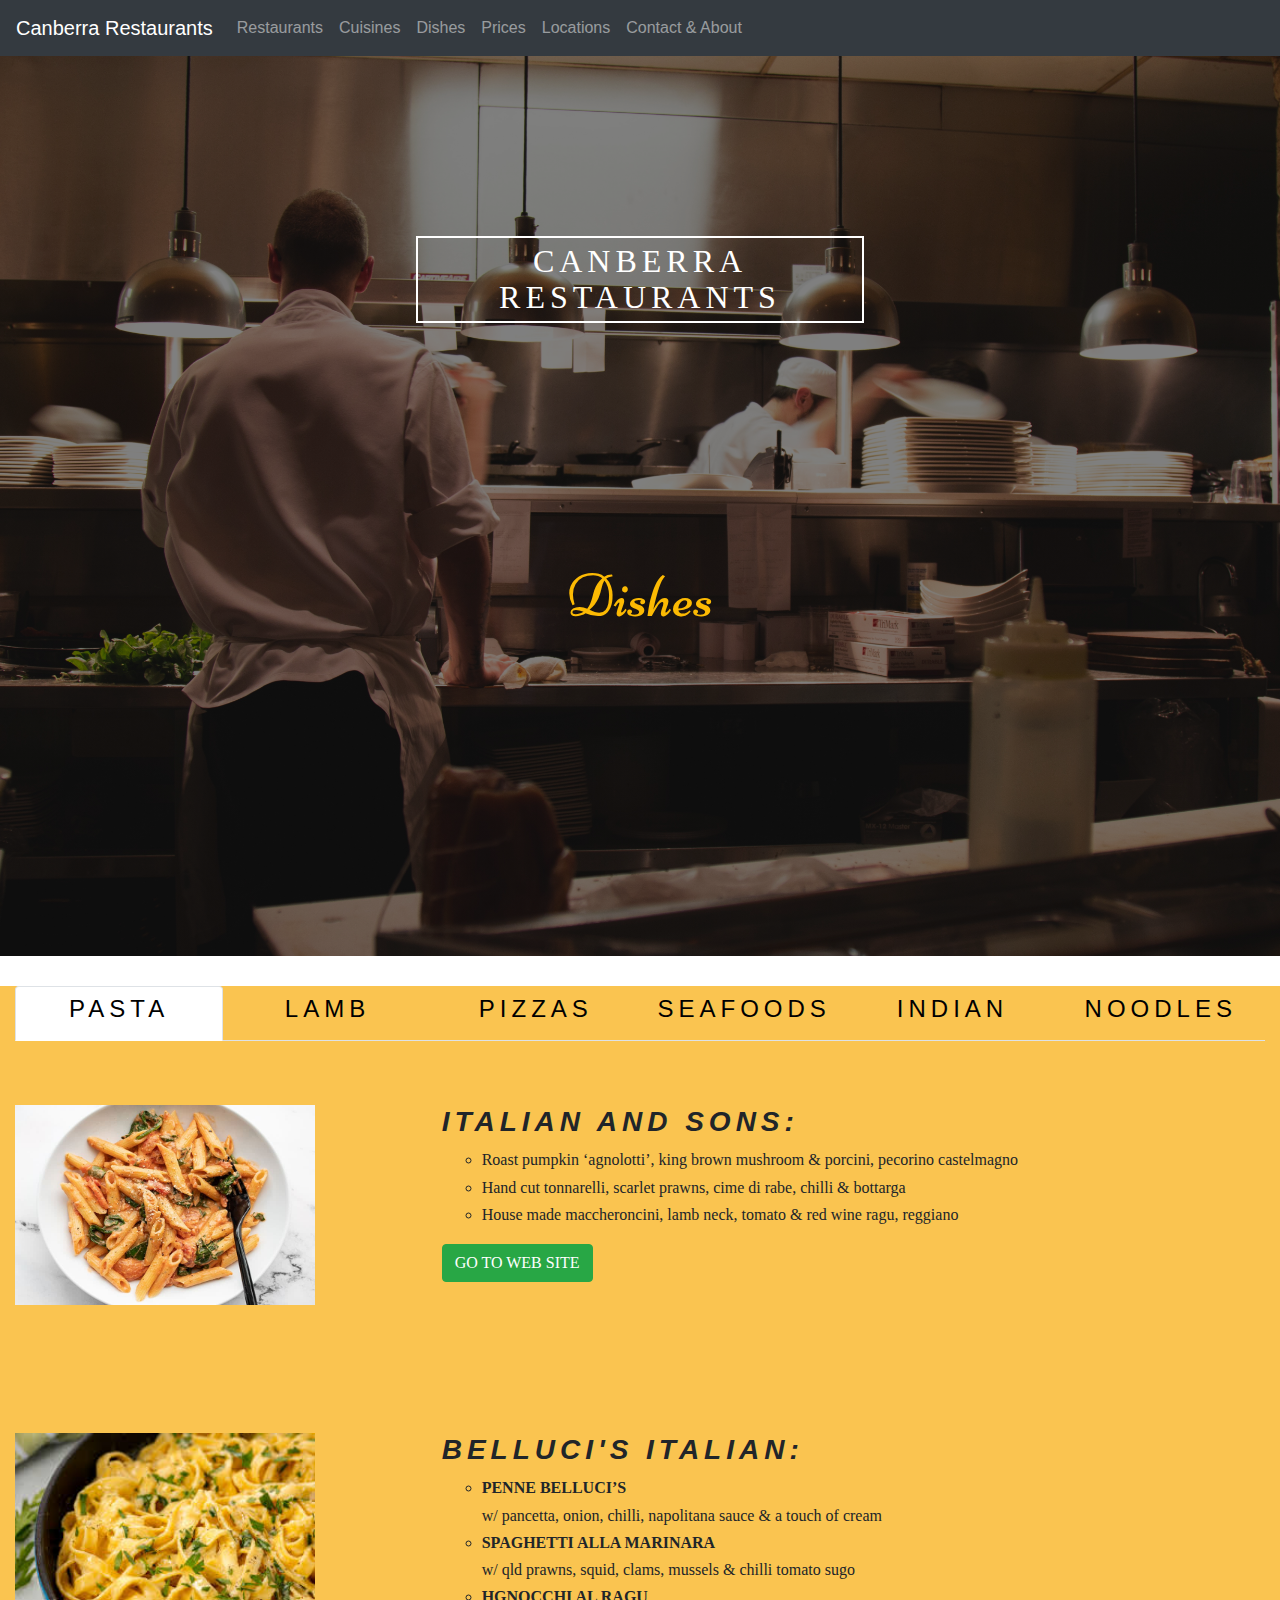
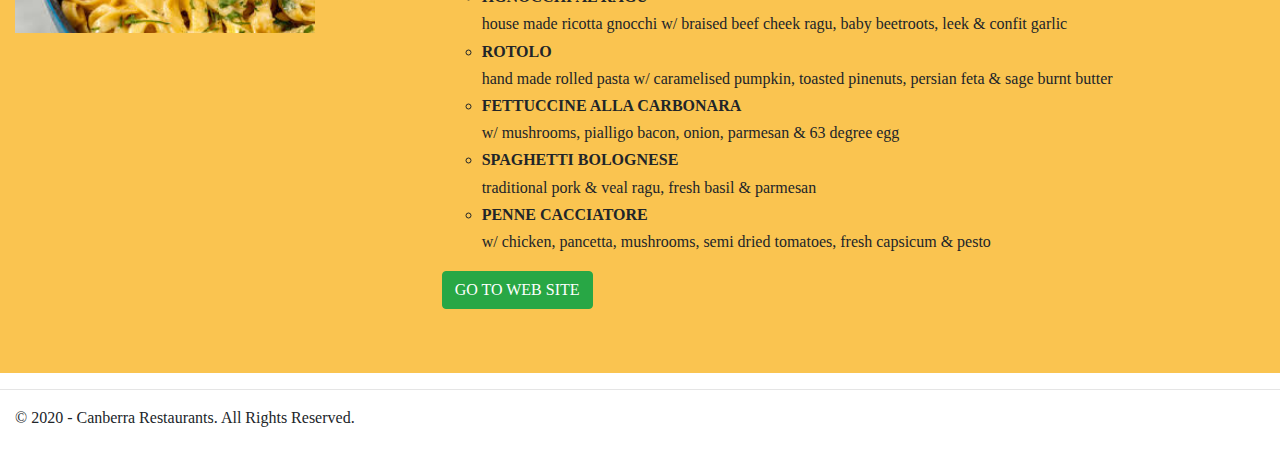
<file: Dishes.html>
<!DOCTYPE html>
<html>
<head>
	<title>Dishes</title>
	<meta charset="utf-8">
  <meta name="viewport" content="width=device-width, initial-scale=1">
   <link rel="stylesheet" href="site.css">
   <link rel="stylesheet" href="https://maxcdn.bootstrapcdn.com/bootstrap/4.5.2/css/bootstrap.min.css">
  <script src="https://ajax.googleapis.com/ajax/libs/jquery/3.5.1/jquery.min.js"></script>
  <script src="https://cdnjs.cloudflare.com/ajax/libs/popper.js/1.16.0/umd/popper.min.js"></script>
  <script src="https://maxcdn.bootstrapcdn.com/bootstrap/4.5.2/js/bootstrap.min.js"></script>
  <link href='https://fonts.googleapis.com/css?family=Niconne' rel='stylesheet'>
</head>
<body>


<nav class="navbar navbar-expand-md bg-dark navbar-dark">
      <a class="navbar-brand " href="index.html">Canberra Restaurants</a>
       <button class="navbar-toggler" type="button" data-toggle="collapse" data-target="#collapsibleNavbar">
    <span class="navbar-toggler-icon"></span>
  </button>
    <div class="collapse navbar-collapse" id="collapsibleNavbar">
      <ul class="nav navbar-nav">
            <li class="nav-item"><a class="nav-link" href="Restaurants.html">Restaurants</a></li>
            <li class="nav-item"><a class="nav-link" href="Cuisines.html">Cuisines</a></li>
            <li class="nav-item"><a class="nav-link" href="Dishes.html">Dishes</a></li>
            <li class="nav-item"><a class="nav-link" href="Prices.html">Prices</a></li>
            <li class="nav-item"><a class="nav-link" href="Locations.html">Locations</a></li>
            <li class="nav-item"><a class="nav-link" href="ContactAbout.html">Contact & About</a></li>
      </ul>
    </div>
</nav>

  <div class="bgimg12">
  <div class="caption1">
  <span>CANBERRA<br>RESTAURANTS</span>
  </div>

   <div class="caption3">
  <span>Dishes</span>
  </div>
</div>

<div class="container-fluid" style="margin-top: 30px;background-color: #fac450">
<ul class="nav nav-tabs nav-justified" role="tablist">
    <li class="nav-item" ><a class="nav-link active"  data-toggle="tab"   href="#home"><h4 class="tabhead">PASTA</h4></a></li>
    <li class="nav-item" ><a class="nav-link"  data-toggle="tab" class="anchor" href="#menu1"><h4 class="tabhead">LAMB</h4></a></li>
    <li class="nav-item" ><a class="nav-link"  data-toggle="tab" class="anchor" href="#menu2"><h4 class="tabhead">PIZZAS</h4></a></li>
    <li class="nav-item" ><a class="nav-link"  data-toggle="tab" class="anchor" href="#menu3"><h4 class="tabhead">SEAFOODS</h4></a></li>
    <li class="nav-item" ><a class="nav-link"  data-toggle="tab" class="anchor" href="#menu4"><h4 class="tabhead">INDIAN</h4></a></li>
    <li class="nav-item" ><a class="nav-link"  data-toggle="tab" class="anchor" href="#menu5"><h4 class="tabhead">NOODLES</h4></a></li>
  </ul>

  <div class="tab-content ">
    <div id="home" class="tab-pane active " >

        <div class="row">
            <div class="col-12 col-lg-4 element-a"><img src="images/dishes/is_pasta.jpg" width="300" height="200"></div>
            <div class="col-12 col-lg-8  element-a">
              <h3 class="head7"><b><i>ITALIAN AND SONS:</i></b></h3>
              <span class="para">
              <ul style="list-style-type:circle;">
                <li>Roast pumpkin ‘agnolotti’, king brown mushroom & porcini, pecorino castelmagno</li>
                <li>Hand cut tonnarelli, scarlet prawns, cime di rabe, chilli & bottarga</li>
                <li>House made maccheroncini, lamb neck, tomato & red wine ragu, reggiano</li>
              </ul><a href="http://italianandsons.com.au/"><button type="button" class="btn btn-success">GO TO WEB SITE</button></a></span>
            </div>
          </div>

        <div class="row">
            <div class="col-12 col-lg-4 element-a"><img src="images/dishes/bellucis_pasta.jpg" width="300" height="200"></div>
            <div class="col-12 col-lg-8  element-a">
              <h3 class="head7"><b><i>BELLUCI'S ITALIAN:</i></b></h3>
             <span class="para">
              <ul style="list-style-type:circle;">
                <li><b>PENNE BELLUCI’S</b><br> w/ pancetta, onion, chilli, napolitana sauce & a touch of cream</li>
                <li><b>SPAGHETTI ALLA MARINARA</b><br> w/ qld prawns, squid, clams, mussels & chilli tomato sugo</li>
                <li><b>HGNOCCHI AL RAGU</b><br> house made ricotta gnocchi w/ braised beef cheek ragu, baby beetroots, leek & confit garlic</li>
                <li><b>ROTOLO</b> <br>hand made rolled pasta w/ caramelised pumpkin, toasted pinenuts, persian feta & sage burnt butter</li>
                <li><b>FETTUCCINE ALLA CARBONARA</b><br> w/ mushrooms, pialligo bacon, onion, parmesan & 63 degree egg</li>
                <li><b>SPAGHETTI BOLOGNESE</b><br> traditional pork & veal ragu, fresh basil & parmesan</li>
                <li><b>PENNE CACCIATORE</b> <br> w/ chicken, pancetta, mushrooms, semi dried tomatoes, fresh capsicum & pesto</li>
              </ul><a href="https://bellucis.com.au/home.php"><button type="button" class="btn btn-success"> GO TO WEB SITE</button></a></span>
            </div>
          </div>
    </div>
    <div id="menu1" class="tab-pane fade" >
     <div class="row">
            <div class="col-12 col-lg-4 element-a"><img src="images/dishes/chairman_lamb.jpg" width="300" height="200"></div>
            <div class="col-12 col-lg-8 element-a">
              <h3 class="head7"><b><i>CHAIRMAN & YIP:</i></b></h3>
              <span class="para">
              <ul style="list-style-type:circle;">
                <li>Shantung lamb belly</li>
              </ul><a href="http://chairmangroup.com.au/chairmanyip/"><button type="button" class="btn btn-success">GO TO WEB SITE</button></a></span>
            </div>
          </div>

           <div class="row">
            <div class="col-12 col-lg-4 element-a"><img src="images/dishes/jewel_lamb.jpg" width="300" height="200"></div>
            <div class="col-12 col-lg-8 element-a">
              <h3 class="head7"><b><i>JEWEL OF INDIA:</i></b></h3>
             <span class="para">
              <ul style="list-style-type:circle;">
                <li><b>Lamb Roganjosh </b> <br> A delicacy from Northern India</li>
                <li><b>Zaffrani Lamb Korma </b> <br> Lamb cooked in a rich cashew gravy flavoured with saffron</li>
              </ul><a href="http://chairmangroup.com.au/chairmanyip/"><button type="button" class="btn btn-success">GO TO WEB SITE</button></a></span>
            </div>
          </div>
    </div>

    <div id="menu2" class="tab-pane fade" >
        <div class="row">
            <div class="col-12 col-lg-4 element-a"><img src="images/dishes/is_pizza.jpg" width="300" height="200"></div>
            <div class="col-12 col-lg-8 element-a">
              <h3 class="head7"><b><i>ITALIAN AND SONS:</i></b></h3>
              <span class="para">
              <ul style="list-style-type:circle;">
                <li>Wood fired pizza</li>
                <li>Pizza bianca</li>
                <li>Pizza rossa</li>
              </ul><a href="http://italianandsons.com.au/"><button type="button" class="btn btn-success">GO TO WEB SITE</button></a></span>
            </div>
          </div>

        <div class="row">
            <div class="col-12 col-lg-4 element-a"><img src="images/dishes/bellucis_pizza.jpg" width="300" height="200"></div>
            <div class="col-12 col-lg-8 element-a">
             <h3 class="head7"><b><i>BELLUCI'S ITALIAN:</i></b></h3>
             <span class="para">
              <ul style="list-style-type:circle;">
                <li><b>MARGHERITA</b><br>buffalo mozzarella, fresh basil, EVOO</li>
                <li><b>BELLUCI’S SPECIAL</b><br>fior di latte, smoked chicken, pancetta, red onion, avocado, caesar dressing</li>
                <li><b>CAPRICCIOSA </b><br> fior di latte, smoked ham, artichokes, olives, mushrooms</li>
                <li><b>VERDURE</b> <br>fior di latte, zucchini, field mushrooms, onion, roast peppers, semi dried tomatoes</li>
                <li><b>DIAVOLA</b><br>fior di latte, sopressa salami, capsicum, chilli, olives</li>
                <li><b>GAMBERI</b><br>fior di latte, prawns, roasted garlic, chilli, cotechino sausage, basil</li>
                <li><b>FUNGHI</b> <br> fior di latte, portabello mushrooms, smoked mozzarella, rosemary, truffle oil</li>
                <li><b>PROSCIUTTO</b> <br>fior di latte, san daniele prosciutto, rocket, parmesan</li>
                <li><b>SALSICCIA</b> <br>buffalo mozzarella, italian sausage, n'djua, spanish onion, tomato</li>
              </ul><a href="https://bellucis.com.au/home.php"><button type="button" class="btn btn-success"> GO TO WEB SITE</button></a></span>
            </div>
          </div>

    </div>
    <div id="menu3" class="tab-pane fade" >
      <div class="row">
            <div class="col-12 col-lg-4 element-a"><img src="images/dishes/bg_seafood.jpg" width="300" height="200"></div>
            <div class="col-12 col-lg-8 element-a">
              <h3 class="head7"><b><i>BLU GINGER:</i></b></h3>
              <span class="para">
              <ul style="list-style-type:circle;">
                <li><b>Mix Seafood Platter </b> <br>Grilled tiger prawn, Amritsari fish, crumbed squid served with Mint Yoghurt sauce, Garlic naan and Salad</li>
                <li><b>Seafood Curry Express </b> <br>Choice of Fish or Prawn Malabar curry, in chefs own special sauce served With rice, salad and naan</li>
              </ul><a href="http://www.bluginger.com.au/"><button type="button" class="btn btn-success">GO TO WEB SITE</button></a></span>
            </div>
          </div>

        <div class="row">
            <div class="col-12 col-lg-4 element-a"><img src="images/dishes/jewel_seafood.jpg" width="300" height="200"></div>
            <div class="col-12 col-lg-8 element-a">
              <h3 class="head7"><b><i>JEWEL OF INDIA:</i></b></h3>
              <span class="para">
              <ul style="list-style-type:circle;">
                <li><b>Tawa Prawns / Fish</b> <br>Wok fried prawns / fish with diced peppers and onions</li>
                <li><b>Prawn Curry Goanese</b> <br>Prawns cooked in a spiced coconut curry sauce </li>
                <li><b>Prawn Vindaloo</b> <br>A very hot prawn curry with potato </li>
                <li><b>Prawn Methi Masala </b> <br>Prawns mildly spiced in tomato, onion and fenugreek sauce</li>
                <li><b>Fish Kolhapuri</b> <br>A Very Hot Delicacy from Mumbai. </li>
                <li><b>Fish Methi Masala </b> <br>Fish mildly spiced in tomato, onion and fenugreek sauce</li>
                <li><b>Goan Fish Curry  </b> <br>Fish cooked in spiced coconut curry sauce </li>
              </ul><a href="http://www.jewelofindia.com.au/"><button type="button" class="btn btn-success">GO TO WEB SITE</button></a></span>
            </div>
          </div>

    </div>
     <div id="menu4" class="tab-pane fade" >
      <div class="row">
            <div class="col-12 col-lg-4 element-a"><img src="images/dishes/bg_indian.jpg" width="300" height="200"></div>
            <div class="col-12 col-lg-8 element-a">
              <h3 class="head7"><b><i>BLU GINGER:</i></b></h3>
              <span class="para">
              <ul style="list-style-type:circle;">
                <li><b>Aloo Paratha </b> <br>2 pieces of fresh naan bread filled with ligtly spice potato served with pickle and plain yoghurt.</li>
                <li><b>Tandoori Chicken Tikka Salad </b> <br>Mouth watering tandoori chicken tikka with garden salad</li>
                <li><b>Tandoori Chicken Tikka  </b> <br>Fresh grilled Chicken Tikka served with Mint Yoghurt sauce, Garlic naan and Salad</li>
                <li><b>Naan deal</b> <br>2 pieces of fresh traditional naan served with your choice of curry Butter Chicken, Desi Chicken, Aloo Matar Paneer, Dahl Tadka,Aloo Cholay or Vegetable Korma</li>
                <li><b>Maharaja Thali (veg or non veg) </b> <br>Chef’s choice of 3 curries served with rice, naan, salad, pickle, papadums and dessert of the day</li>
              </ul><a href="http://www.bluginger.com.au/"><button type="button" class="btn btn-success">GO TO WEB SITE</button></a></span>
            </div>
          </div>

        <div class="row">
            <div class="col-12 col-lg-4 element-a"><img src="images/dishes/jewel_indian.jpg" width="300" height="200"></div>
            <div class="col-12 col-lg-8  element-a">
              <h3 class="head7"><b><i>JEWEL OF INDIA:</i></b></h3>
              <span class="para">
              <ul style="list-style-type:circle;">
                <li><b>Palak Paneer </b> <br>Home made cottage cheese curried with spinach & spices </li>
                <li><b>Kadhai Paneer </b> <br>Wok fried cottage cheese with onions and capsicum - served sizzling  </li>
                <li><b>Baingan Masala </b> <br>Eggplant and potatoes cooked in onion-tomato gravy, flavoured with fresh herbs </li>
                <li><b>Bhindi Aloo </b> <br>Stir fry okra with potatoes</li>
                <li><b>Dal Makhni (Black Lentils) </b> <br>A signature dish served from the inception of the house – whole black lentils cooked to perfection with tomatoes, garlic, butter and cream  </li>
              </ul><a href="http://www.jewelofindia.com.au/"><button type="button" class="btn btn-success">GO TO WEB SITE</button></a></span>
            </div>
          </div>

    </div>

     <div id="menu5" class="tab-pane fade">
      <div class="row">
            <div class="col-12 col-lg-4 element-a"><img src="images/dishes/noodles.jpg" width="300" height="200"></div>
            <div class="col-12 col-lg-8 element-a">
              <h3 class="head7"><b><i>DICKSON ASIAN NOODLE HOUSE:</i></b></h3>
              <span class="para">
              <ul style="list-style-type:circle;">
                <li>Noodle Soups </li>
                <li>Stir-fry Noodles Wok Style(Chow Mein Style Optional)</li>
                <li>Singapore Noodles</li>
                <li>Hookien Noodles</li>
                <li>Pad-Thai Noodles</li>
              </ul><a href="https://www.facebook.com/pages/Dickson-Asian-Noodle-House/156690017692038"><button type="button" class="btn btn-success">GO TO WEB SITE</button></a></span>
            </div>
          </div>

    </div>

  </div>
</div>


<hr>
<div class="container-fluid footer">&copy; 2020 - Canberra Restaurants. All Rights Reserved.</div>
<br>

</body>
</html>
</file>
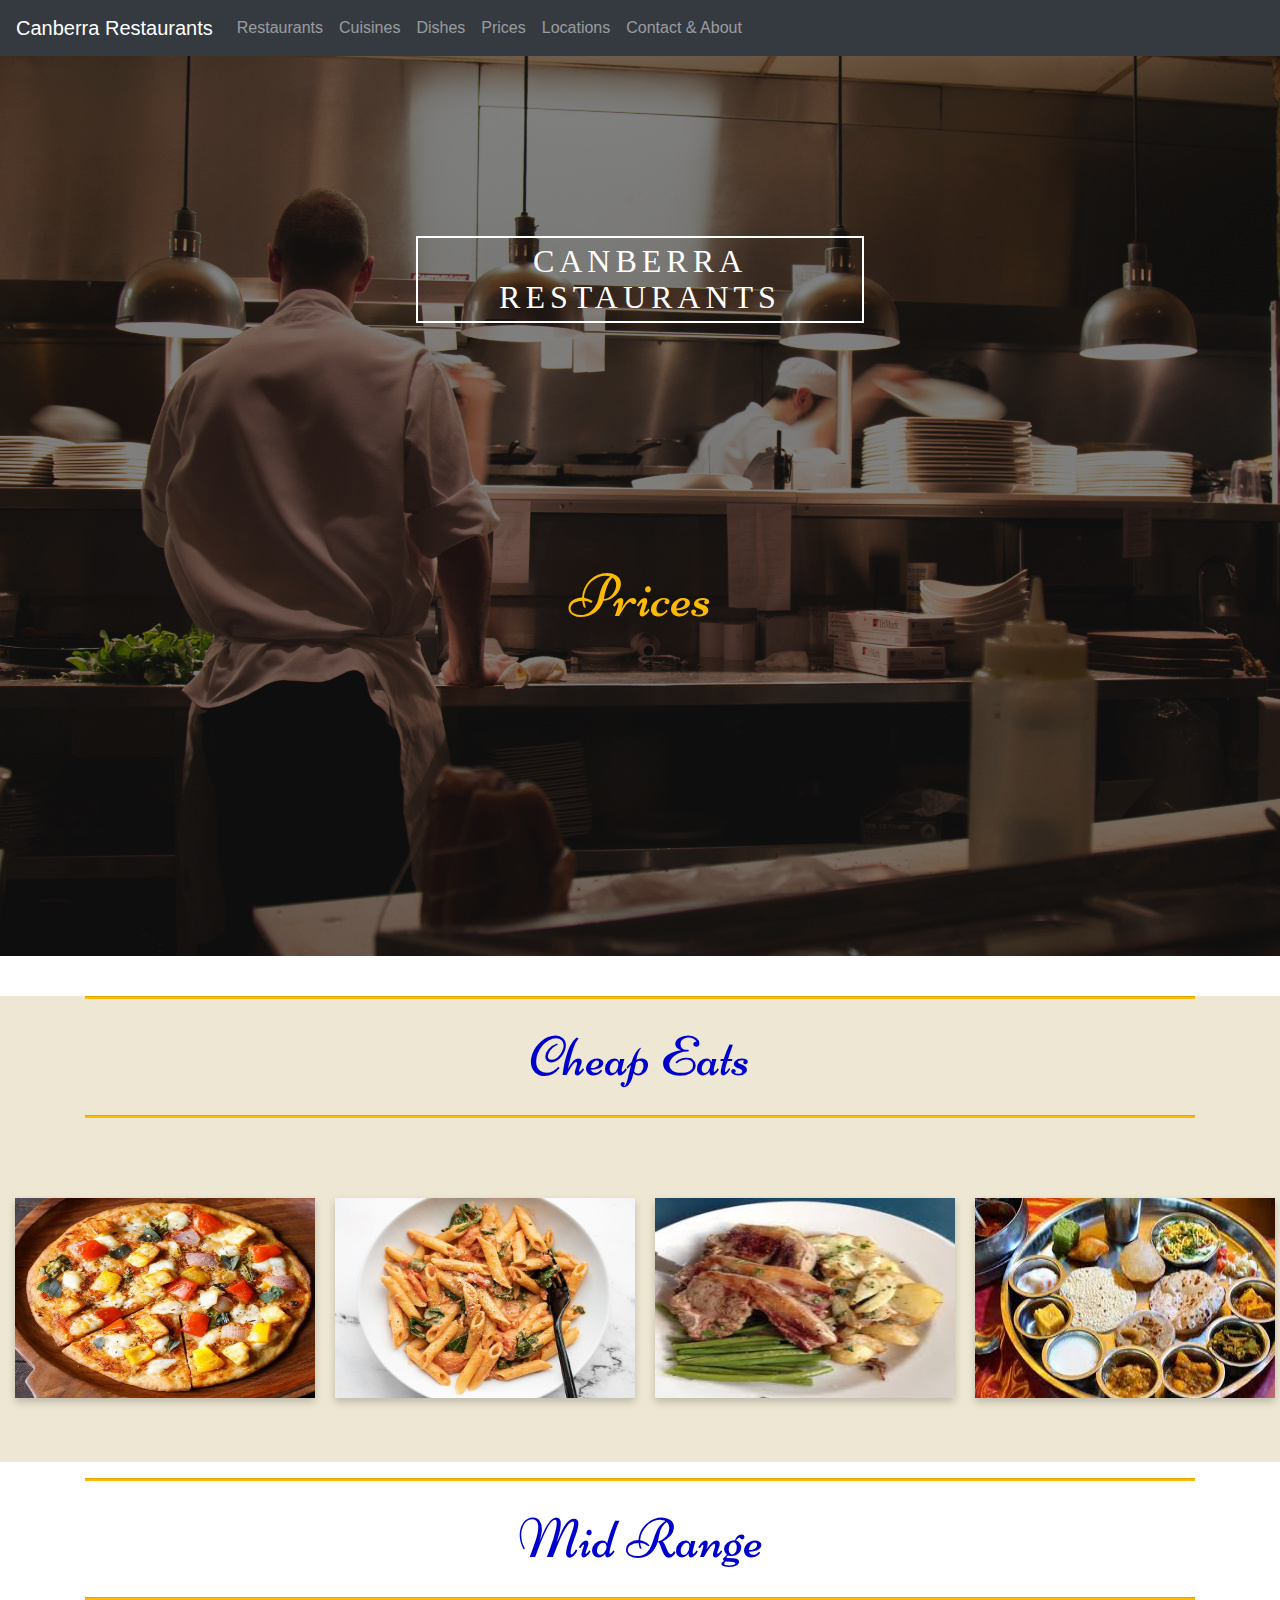
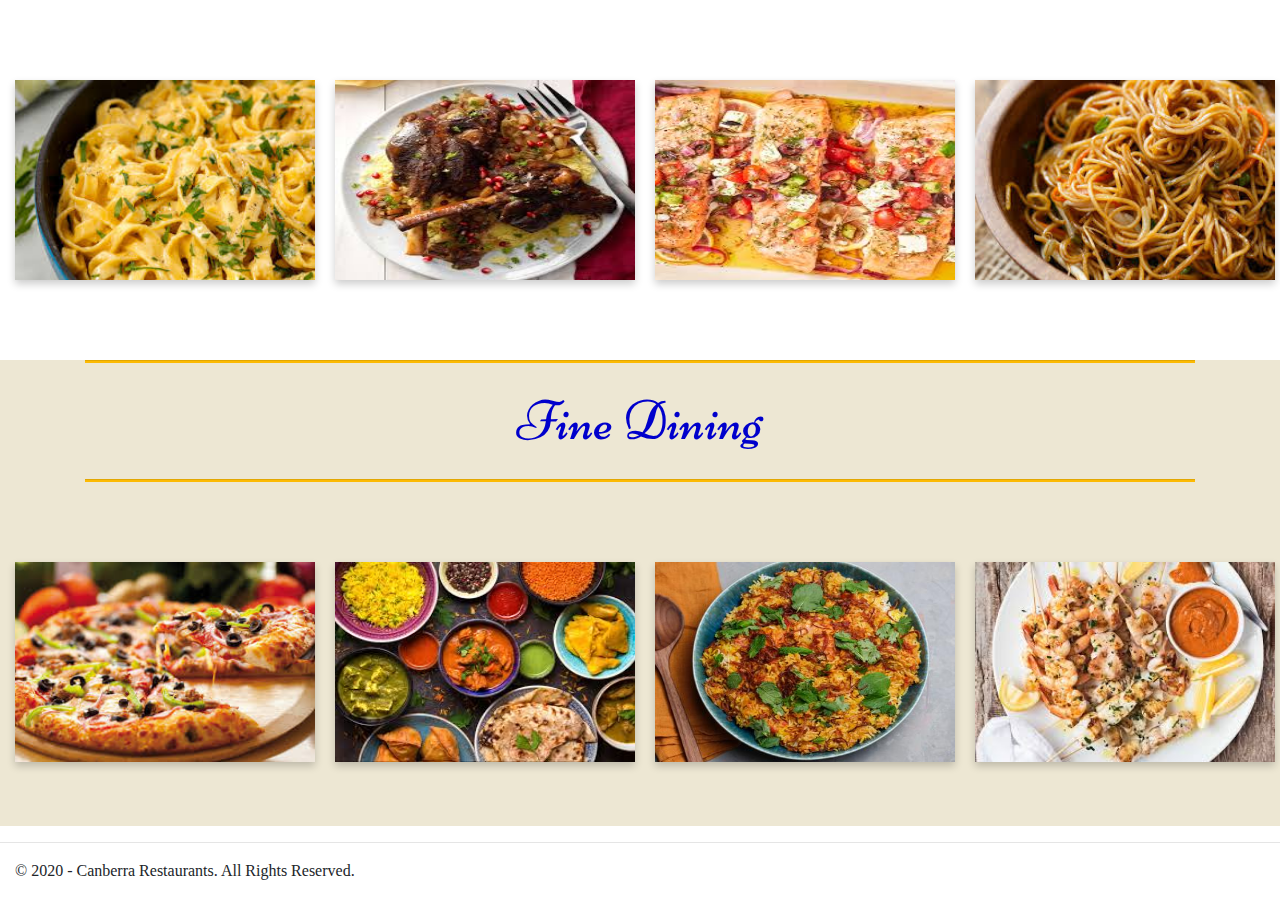
<file: Prices.html>
<!DOCTYPE html>
<html>
<head>
  <title>Prices</title>
  <meta charset="utf-8">
  <meta name="viewport" content="width=device-width, initial-scale=1">
   <link rel="stylesheet" href="site.css">
   <link rel="stylesheet" href="https://maxcdn.bootstrapcdn.com/bootstrap/4.5.2/css/bootstrap.min.css">
  <script src="https://ajax.googleapis.com/ajax/libs/jquery/3.5.1/jquery.min.js"></script>
  <script src="https://cdnjs.cloudflare.com/ajax/libs/popper.js/1.16.0/umd/popper.min.js"></script>
  <script src="https://maxcdn.bootstrapcdn.com/bootstrap/4.5.2/js/bootstrap.min.js"></script>
  <link href='https://fonts.googleapis.com/css?family=Niconne' rel='stylesheet'>
</head>
<body>

<nav class="navbar navbar-expand-md bg-dark navbar-dark">
      <a class="navbar-brand " href="index.html">Canberra Restaurants</a>
       <button class="navbar-toggler" type="button" data-toggle="collapse" data-target="#collapsibleNavbar">
    <span class="navbar-toggler-icon"></span>
  </button>
    <div class="collapse navbar-collapse" id="collapsibleNavbar">
      <ul class="nav navbar-nav">
            <li class="nav-item"><a class="nav-link" href="Restaurants.html">Restaurants</a></li>
            <li class="nav-item"><a class="nav-link" href="Cuisines.html">Cuisines</a></li>
            <li class="nav-item"><a class="nav-link" href="Dishes.html">Dishes</a></li>
            <li class="nav-item"><a class="nav-link" href="Prices.html">Prices</a></li>
            <li class="nav-item"><a class="nav-link" href="Locations.html">Locations</a></li>
            <li class="nav-item"><a class="nav-link" href="ContactAbout.html">Contact & About</a></li>
      </ul>
    </div>
</nav>

  <div class="bgimg12">
  <div class="caption1">
  <span>CANBERRA<br>RESTAURANTS</span>
  </div>

   <div class="caption3">
  <span>Prices</span>
  </div>
</div>
<br>

<div class="container-fluid" style="background-color: #ede7d3;">
<div class="container">
  <hr class="hr1">
<center><span class="head1">Cheap Eats</span></center>
  <hr class="hr1">
</div>
<div class="row">

  <div class="col-12 col-sm-6 col-xl-3 element-a">
<div class="flip-card">
  <div class="flip-card-inner">
    <div class="flip-card-front">
      <img src="images/dishes/is_pizza.jpg"  style="width:300px;height:200px;">
    </div>
    <div class="flip-card-back">
      <h1>$12</h1> <span class="cardhead">
      <h4><b>Pizza rossa</b></h4></span>
      <h2 class="cardtext" >ITALIAN & SONS</h2>
    </div>
  </div>
</div></div>

 <div class="col-12 col-sm-6 col-xl-3 element-a">
<div class="flip-card">
  <div class="flip-card-inner">
    <div class="flip-card-front">
      <img src="images/dishes/is_pasta.jpg" style="width:300px;height:200px;">
    </div>
    <div class="flip-card-back">
     <h1>$14</h1> <span  class="cardhead">
      <h4><b>PASTA</b></h4><p> Hand cut tonnarelli, scarlet prawns, cime di rabe, chilli & bottarga</p></span>
      <h2 class="cardtext">ITALIAN & SONS</h2>
    </div>
  </div>
</div></div>

 <div class="col-12 col-sm-6  col-xl-3 element-a">
<div class="flip-card">
  <div class="flip-card-inner">
    <div class="flip-card-front">
      <img src="images/dishes/chairman_lamb.jpg"  style="width:300px;height:200px;">
    </div>
    <div class="flip-card-back">
      <h1>$10</h1> <span class="cardhead">
      <h4><b>Shantung lamb belly</b></h4></span>
      <h2 class="cardtext">CHAIRMAN & YIP</h2>    </div>
  </div>
</div></div>

 <div class="col-12 col-sm-6 col-xl-3 element-a">
<div class="flip-card">
  <div class="flip-card-inner">
    <div class="flip-card-front">
      <img src="images/dishes/jewel_indian.jpg" style="width:300px;height:200px;">
    </div>
    <div class="flip-card-back">
      <h1>$8</h1> <span class="cardhead">
      <h4><b>Palak Paneer</b></h4><p>Home made cottage cheese curried with spinach & spices</p></span>
      <h2 class="cardtext">JEWEL OF INDIA</h2>
    </div>
  </div>
</div></div>


</div>

</div>

<div class="container-fluid" >
<div class="container">
  <hr class="hr1">
<center><span class="head1">Mid Range</span></center>
  <hr class="hr1">
</div>
<div class="row">

  <div class="col-12 col-sm-6 col-md-6 col-xl-3 element-a">
<div class="flip-card">
  <div class="flip-card-inner">
    <div class="flip-card-front">
      <img src="images/dishes/bellucis_pasta.jpg" style="width:300px;height:200px;">
    </div>
    <div class="flip-card-back">
     <h1>$18</h1> <span class="cardhead">
      <h4><b>SPAGHETTI ALLA MARINARA</b></h4><p>w/ qld prawns, squid, clams, mussels & chilli tomato sugo</p></span>
      <h2 class="cardtext">BELLUCI'S ITALIAN</h2>
    </div>
  </div>
</div></div>

 <div class="col-12 col-sm-6 col-md-6 col-xl-3 element-a">
<div class="flip-card">
  <div class="flip-card-inner">
    <div class="flip-card-front">
      <img src="images/dishes/jewel_lamb.jpg"  style="width:300px;height:200px;">
    </div>
    <div class="flip-card-back">
      <h1>$22</h1> <span class="cardhead">
      <h4><b>LAMB ROGANJOSH</b></h4><p> A delicacy from Northern India</p></span>
      <h2 class="cardtext">JEWEL OF INDIA</h2>
    </div>
  </div>
</div></div>

 <div class="col-12 col-sm-6 col-md-6 col-xl-3 element-a">
<div class="flip-card">
  <div class="flip-card-inner">
    <div class="flip-card-front">
      <img src="images/dishes/bg_seafood.jpg" style="width:300px;height:200px;">
    </div>
    <div class="flip-card-back">
     <h1>$19</h1> <span class="cardhead">
      <h4><b>MIX SEAFOOD PLATTER</b></h4><p>Grilled tiger prawn, Amritsari fish, crumbed squid served with Mint Yoghurt sauce, Garlic naan </p></span>
      <h2 class="cardtext">BLU GINGER</h2>
    </div>
  </div>
</div></div>

 <div class="col-12 col-md-6 col-sm-6 col-xl-3 element-a">
<div class="flip-card">
  <div class="flip-card-inner">
    <div class="flip-card-front">
      <img src="images/dishes/noodles.jpg" style="width:300px;height:200px;">
    </div>
    <div class="flip-card-back">
      <h1>$17</h1> <span class="cardhead">
      <h4><b>HOOKIEN NOODLES</b></h4></span>
      <h2 class="cardtext">DICKSON ASIAN NOODLE HOUSE</h2>
    </div>
  </div>
</div></div>


</div>

</div>

<div class="container-fluid" style="background-color: #ede7d3;">
<div class="container">
  <hr class="hr1">
<center><span class="head1">Fine Dining</span></center>
  <hr class="hr1">
</div>
<div class="row">

  <div class="col-12 col-sm-6  col-xl-3 element-a">
<div class="flip-card">
  <div class="flip-card-inner">
    <div class="flip-card-front">
      <img src="images/dishes/bellucis_pizza.jpg" alt="Avatar" style="width:300px;height:200px;">
    </div>
    <div class="flip-card-back">
     <h1>$27</h1> <span class="cardhead">
      <h4><b>PIZZA MARGHERITA</b></h4><p> buffalo mozzarella, fresh basil, EVOO</p></span>
      <h2 class="cardtext">BELLUCI'S ITALIAN</h2>
    </div>
  </div>
</div></div>

 <div class="col-12 col-sm-6  col-xl-3 element-a">
<div class="flip-card">
  <div class="flip-card-inner">
    <div class="flip-card-front">
      <img src="images/dishes/bg_indian.jpg" alt="Avatar" style="width:300px;height:200px;">
    </div>
    <div class="flip-card-back">
      <h1>$29</h1> <span class="cardhead">
      <h4><b>MAHARAJA THALI</b></h4><p>Chef’s choice of 3 curries served with rice, naan, salad, pickle, papadums and dessert of the day</p></span>
      <h2 class="cardtext">BLU GINGER</h2>
    </div>
  </div>
</div></div>

 <div class="col-12 col-sm-6  col-xl-3 element-a">
<div class="flip-card">
  <div class="flip-card-inner">
    <div class="flip-card-front">
      <img src="images/dishes/bg_biryani.jpeg" alt="Avatar" style="width:300px;height:200px;">
    </div>
    <div class="flip-card-back">
      <h1>$30</h1> <span class="cardhead">
      <h4><b>BIRYANI</b></h4><p> Rice cooked with your choice of meat in a variety of aromatic spices and served with cucumber raita</p></span>
      <h2 class="cardtext">BLU GINGER</h2>
    </div>
  </div>
</div></div>

 <div class="col-12 col-sm-6  col-xl-3 element-a">
<div class="flip-card">
  <div class="flip-card-inner">
    <div class="flip-card-front">
      <img src="images/dishes/jewel_seafood.jpg" alt="Avatar" style="width:300px;height:200px;">
    </div>
    <div class="flip-card-back">
     <h1>$26</h1> <span class="cardhead">
      <h4><b>PRAWN VINDALOO</b></h4><p> A very hot prawn curry with potato</p></span>
      <h2 class="cardtext">JEWEL OF INDIA</h2>
    </div>
  </div>
</div></div>


</div>

</div>

<hr>
<div class="container-fluid footer">&copy; 2020 - Canberra Restaurants. All Rights Reserved.</div>
<br>

</body>
</html>
</file>
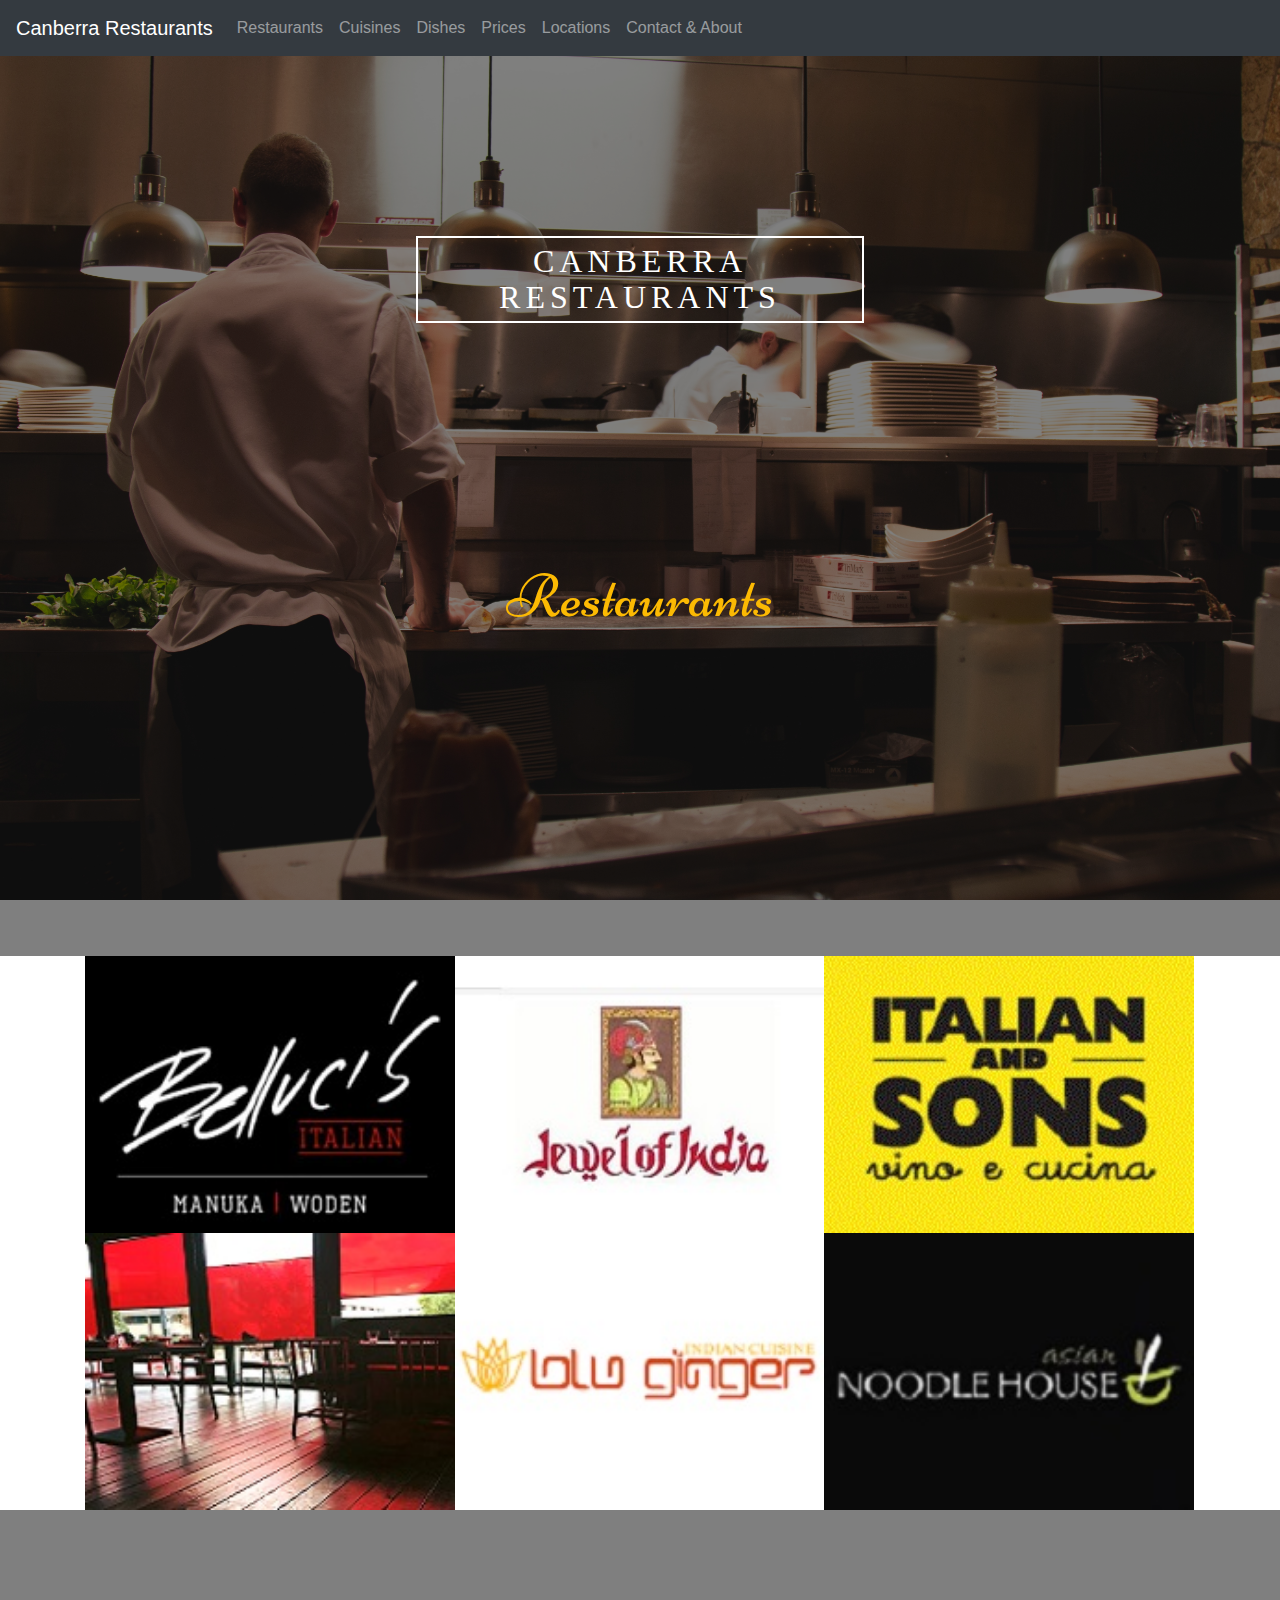
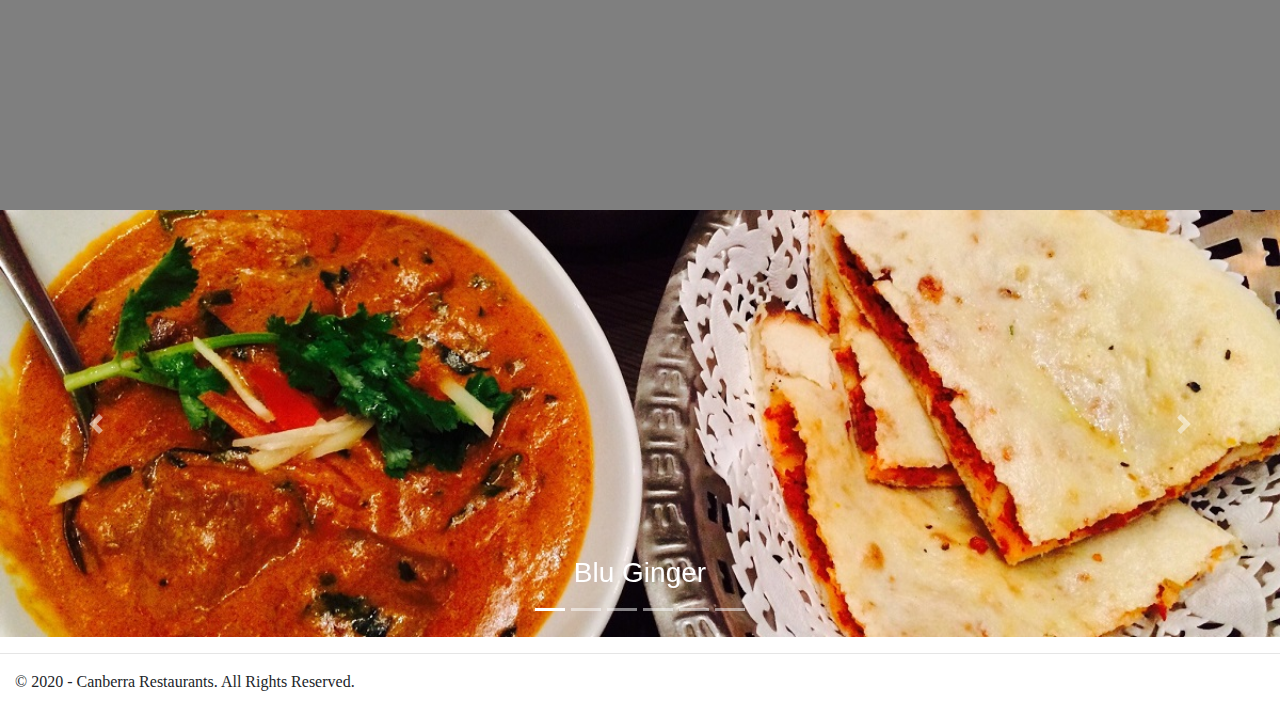
<file: Restaurants.html>
<!DOCTYPE html>
<html>
<head>
  <title>Restaurants</title>
  <meta charset="utf-8">
  <meta name="viewport" content="width=device-width, initial-scale=1">
  <link rel="stylesheet" href="site.css">
  <script type="text/javascript" src="site.js"></script>
   <link rel="stylesheet" href="https://maxcdn.bootstrapcdn.com/bootstrap/4.5.2/css/bootstrap.min.css">
  <script src="https://ajax.googleapis.com/ajax/libs/jquery/3.5.1/jquery.min.js"></script>
  <script src="https://cdnjs.cloudflare.com/ajax/libs/popper.js/1.16.0/umd/popper.min.js"></script>
  <script src="https://maxcdn.bootstrapcdn.com/bootstrap/4.5.2/js/bootstrap.min.js"></script>
  <link href='https://fonts.googleapis.com/css?family=Niconne' rel='stylesheet'>
</head>
<body>

<nav class="navbar navbar-expand-md bg-dark navbar-dark">
      <a class="navbar-brand " href="index.html">Canberra Restaurants</a>
       <button class="navbar-toggler" type="button" data-toggle="collapse" data-target="#collapsibleNavbar">
    <span class="navbar-toggler-icon"></span>
  </button>
    <div class="collapse navbar-collapse" id="collapsibleNavbar">
      <ul class="nav navbar-nav">
            <li class="nav-item"><a class="nav-link" href="Restaurants.html">Restaurants</a></li>
            <li class="nav-item"><a class="nav-link" href="Cuisines.html">Cuisines</a></li>
            <li class="nav-item"><a class="nav-link" href="Dishes.html">Dishes</a></li>
            <li class="nav-item"><a class="nav-link" href="Prices.html">Prices</a></li>
            <li class="nav-item"><a class="nav-link" href="Locations.html">Locations</a></li>
            <li class="nav-item"><a class="nav-link" href="ContactAbout.html">Contact & About</a></li>
      </ul>
    </div>
</nav>

  <div class="bgimg1">
  <div class="caption1">
  <span>CANBERRA<br>RESTAURANTS</span>
  </div>

   <div class="caption3">
  <span>Restaurants</span>
  </div>
</div>

<div class="container">
  <div class="row1">
     <a onclick="gotoSlide(4);" style="text-decoration: none; cursor: pointer;">
    <div class="column">
      <div class="box-content">
      <div class="box-content-overlay"></div>
      <img class="box-content-image" src="images/location/bellucis_logo.jpg">
      <div class="box-content-details">
        <h3 class="box-content-title">BELLUCI'S ITALIAN</h3>
        <p class="box-content-text">"Belluci's demonstrates a new concept, a new food philosophy – the dawn of a new era in Canberra dining. Having been established more than 20 years ago, Belluci's fast became an iconic name in Canberra. To bring you the finest dishes, we’ve gone back to traditional Italian routes, creating simple, rustic food." Belluci's Italian Website.</p><a href="https://bellucis.com.au/home.php"><button type="button" class="btn btn-info">WEB SITE</button></a>
      </div>
  </div>
 </div></a>
 <a onclick="gotoSlide(5);" style="text-decoration: none; cursor: pointer;">
  <div class="column">
  <div class="box-content">
      <div class="box-content-overlay"></div>
      <img class="box-content-image" src="images/location/jewel_logo.jpg">
      <div class="box-content-details">
        <h3 class="box-content-title">JEWEL OF INDIA</h3>
        <p class="box-content-text">"Finding a balance between dishes inspired by authentic recipes and creating a modern take on classic cuisine sees a loyal following of Canberra locals returning for a mouth-watering feast." Australian Good Food Guide Website.</p><a href="http://www.jewelofindia.com.au/ "><button type="button" class="btn btn-info">WEB SITE</button></a>
      </div>
  </div>
    </div></a>
 <a onclick="gotoSlide(3);" style="text-decoration: none; cursor: pointer;">
     <div class="column">

     <div class="box-content">
      <div class="box-content-overlay"></div>
      <img class="box-content-image" src="images/location/is_logo.jpg">
      <div class="box-content-details ">
        <h3 class="box-content-title">ITALIAN AND SONS</h3>
        <p class="box-content-text">"A casual Italian trattoria that specialises in wood fired pizzas such as Rucola with Prosciutto di Parma, rucola & reggiano. Don't miss daily changing main dishes of the day such as their wood roast suckling pig, rosemary, garlic, baked baby fennel & mustard fruits." Australian Good Food Guide.</p><a href="http://italianandsons.com.au/"><button type="button" class="btn btn-info">WEB SITE</button></a>
      </div>
  </div>
 </div></a>
 <a onclick="gotoSlide(1);" style="text-decoration: none; cursor: pointer;">
  <div class="column">
  <div class="box-content">
      <div class="box-content-overlay"></div>
      <img class="box-content-image" src="images/location/chairman_logo.jpg">
      <div class="box-content-details ">
        <h3 class="box-content-title">CHAIRMAN & YIP</h3>
        <p class="box-content-text">The Chairman & Yip has become one of Canberra’s longest standing and most highly regarded institutions, having received numerous awards over the years, offering an ever consistent and professional quality of service for corporate dining, conferences and presentations.</p><a href="http://chairmangroup.com.au/chairmanyip/ "><button type="button" class="btn btn-info">WEB SITE</button></a>
      </div>
  </div>
    </div></a>
 <a onclick="gotoSlide(0);" style="text-decoration: none; cursor: pointer;">
     <div class="column">
     <div class="box-content">
      <div class="box-content-overlay"></div>
      <img class="box-content-image" src="images/location/bluginger_logo.jpg">
      <div class="box-content-details ">
        <h3 class="box-content-title">BLU GINGER</h3>
        <p class="box-content-text">"At Blu Ginger we use only the freshest locally sourced produce, combined with authentic spices imported directly from the sub-continent, to offer classic, traditional recipes with a modern twist, creating a unique and memorable dining experience for you." Blu Ginger Website.</p><a href="http://www.bluginger.com.au/"><button type="button" class="btn btn-info">WEB SITE</button></a>
      </div></div>
   </div></a>
     <a onclick="gotoSlide(2);" style="text-decoration: none; cursor: pointer;">
  <div class="column">

  <div class="box-content">  
      <div class="box-content-overlay"></div>
      <img class="box-content-image" src="images/location/noodle_logo.jpg">
      <div class="box-content-details">
        <h3 class="box-content-title">DICKSON ASIAN NOODLE HOUSE</h3>
        <p class="box-content-text">"The Dickson Asian Noodle House specialises in traditional Malaysian, Thai and Lao cuisine. The dining atmosphere is casual and cosy providing for a la carte dining, banquets and take away." Vibe FM Website.</p><a href="https://www.facebook.com/pages/Dickson-Asian-Noodle-House/156690017692038"><button type="button" class="btn btn-info">WEB SITE</button></a>
      </div>
  </div>
    </div></a>
  </div>
 </div>

<div class="bgimg2" style="height: 300px;"></div>

<div id="demo" class="carousel slide" data-ride="carousel">
  <ul class="carousel-indicators">
    <li data-target="#demo" data-slide-to="0" class="active"></li>
    <li data-target="#demo" data-slide-to="1"></li>
    <li data-target="#demo" data-slide-to="2"></li>
    <li data-target="#demo" data-slide-to="3"></li>
    <li data-target="#demo" data-slide-to="4"></li>
    <li data-target="#demo" data-slide-to="5"></li>
  </ul>
  <div class="carousel-inner">
    <div class="carousel-item active"><a href="http://www.bluginger.com.au/">
      <img src="images\carousel\bluginger_car.jpg" alt="Los Angeles" width="1100" height="500"></a>
      <div class="carousel-caption">
        <h3 class="ctext">Blu Ginger</h3>
      </div>   
    </div>
    <div class="carousel-item"><a href="http://chairmangroup.com.au/chairmanyip/">
      <img src="images\carousel\chairman_car.jpeg" alt="Chicago" width="1100" height="500"></a>
      <div class="carousel-caption">
        <h3 class="ctext">The Chairman and Yip</h3>
      </div>   
    </div>
    <div class="carousel-item"><a href="https://www.facebook.com/pages/Dickson-Asian-Noodle-House/156690017692038">
      <img src="images\carousel\dicksonnoodle_car.jpeg" alt="Chicago" width="1100" height="500"></a>
      <div class="carousel-caption">
        <h3 class="ctext">Dickson Noodle House</h3>
      </div>   
    </div>
    <div class="carousel-item"><a href="http://italianandsons.com.au/">
      <img src="images\carousel\itandsons_car.jpg" alt="Chicago" width="1100" height="500"></a>
      <div class="carousel-caption">
        <h3 class="ctext">Italian and Sons</h3>
      </div>   
    </div>
    <div class="carousel-item"><a href="https://bellucis.com.au/home.php">
      <img src="images\carousel\bellucis.jpg" alt="Chicago" width="1100" height="500"></a>
      <div class="carousel-caption">
        <h3 class="ctext">Belluci's Italian</h3>
      </div>   
    </div>
    <div class="carousel-item"><a href="http://www.jewelofindia.com.au/">
      <img src="images\carousel\jewel_car.jpg" alt="New York" width="1100" height="500"></a>
      <div class="carousel-caption">
        <h3 class="ctext">Jewel of India</h3>
      </div>   
    </div>
  </div>
  <a class="carousel-control-prev" href="#demo" data-slide="prev">
    <span class="carousel-control-prev-icon"></span>
  </a>
  <a class="carousel-control-next" href="#demo" data-slide="next">
    <span class="carousel-control-next-icon"></span>
  </a>
</div>

<hr>
<div class="container-fluid footer">&copy; 2020 - Canberra Restaurants. All Rights Reserved.</div>
<br>

</body>
</html>
</file>
<file: site.css>
body, html {
  height: 100%;
  margin: 0;
}

.carousel-inner img {
    width: 100%;
    height: 100%;
  }

.bgimg1, .bgimg2 {
  position: relative;
  background-attachment: fixed;
  background-position: center;
  background-repeat: no-repeat;
  background-size: cover;
  margin: 0;

}
 .element-a{
      padding: 5%;
    }

.bgimg1 {
 background-image: url('images/background.jpg');
  background-size: cover;
  height: 100vh;
}

.bgimg12 {
 background-image: 
    linear-gradient(
      rgba(0, 0, 0, 0.5),
      rgba(0, 0, 0, 0.5)
    ),
    url('images/background.jpg'););
position: relative;
  background-size: cover;
  height: 100vh;
}

.bgimg1:before {
  content: "";
  position: absolute;
  width: 100%;
  height: 100%;
  top: 0;
  left: 0;
  right: 0;
  bottom: 0;
  background-color: rgba(0, 0, 0, 0.5);

}


.bgimg2 {
 background-image: url(images/background.jpg);
 background-size: cover;
  height: 300px;
}

.bgimg2:before {
  content: "";
  position: absolute;
  width: 100%;
  height: 100%;
  top: 0;
  left: 0;
  right: 0;
  bottom: 0;
  background-color: rgba(0, 0, 0, 0.5);

}

.caption1 {
  position: absolute;
  left: 32.5%;
  top: 20%;
  text-align: center;
  width: 35%;
  color: white;
  padding: 0.5%;
  font-family: Verdana;
  letter-spacing: 5px;
  font-size: 200%;
  line-height: 110%;
  border: 2px solid white;
}

.caption2 {
  position: absolute;
  left: 0;
  top: 52%;
  text-align: center;
  width: 100%;
  color: white;
  font-style: normal;
  font-size: 140%;
}

.caption3 {
  position: absolute;
  left: 0;
  top: 55%;
  text-align: center;
  width: 100%;
  color: white;
  font-family: niconne;
  font-size: 380%;
  color: #fcba03;
}


.navbar{
  margin: 0;
}

.caption4{
 
  padding: 50px 80px;
  text-align: justify;
}

.head1{
  font-family: niconne;
  color:#0000cc;
  font-size: 350%;

}

.head2{
  font-family: Verdana;
  letter-spacing: 5px;
  font-size: 200%;
}

.head7, .tabhead{
  letter-spacing: 5px;
}

.acchead{
  color: black;
  text-decoration: none;
}

.para{
  line-height: 170%;
  font-family: Verdana; 
}

.spara{
  font-size: 20px;  
}


.panel1, .panel2, .panel3, .panel4{
  
  flex: 25%;
  padding: 20px;
  padding-top: 40px;
  padding-bottom: 40px; 
}

.head3, .head4, .head5, .head6{
  position: relative;
  font-family: niconne;
  font-size: 380%;
  color: #fcba03;
  justify-content: center;
  text-align: center;
}

.subhead3, .subhead4, .subhead5, .subhead6{
  position: relative;
  color: white;
  text-align: center;
}

 .burger1{
  flex: 60%;
  padding: 20px;
  padding-top: 80px;
  display: flex;
  justify-content: center;
}

.pasta1{
  padding-left: 20px;
}

.main1 {
  flex: 40%;
  padding: 20px;
  justify-content: flex-end;
}

.click{
  color: #fcba03;
  text-decoration: none;

}

.click:hover{
  color: #fcba03;
  text-decoration: none;
}

.click1{
  color: #037ffc;
  text-decoration: none;
 
}

.click1:hover{
  text-decoration: none;
}

.hr1{
  height: 2px;
  background-color: #fcba03;
}

.footer{
  font-family: verdana;

}
    .row1 {
  display: -ms-flexbox; 
  display: flex;
  -ms-flex-wrap: wrap; 
  flex-wrap: wrap;
}

.column {
  -ms-flex: 33.3%;
  flex: 33.3%;
  max-width: 33.3%;
}

.column img {
  vertical-align: middle;
  width: 100%;
}

#accordion{
  padding-top: 2%;
  padding-bottom: 2%;
}

.pic1{
flex: 30%;
padding: 20px;
justify-content: center;
text-align: center;
}

.content1{
flex: 70%;
padding: 20px;
justify-content: center;
}

#mapCanvas {
    width: auto;
    height: 600px;
    margin-top: 20px;
}


.img1{
  flex: 40%;
  text-align: center;
  width: auto;
  height: auto;
}

.img2{
  flex: 60%;
  width: auto;
  height: auto;
}

.box-content {
  position: relative;
  width: 100%;
  max-width: 400px;
  margin: auto;
  overflow: hidden;
}

.box-content .box-content-overlay {
  background: rgba(0,0,0,0.7);
  position: absolute;
  height: 100%;
  width: 100%;
  left: 0;
  top: 0;
  bottom: 0;
  right: 0;
  opacity: 0;
  -webkit-transition: all 0.4s ease-in-out 0s;
  -moz-transition: all 0.4s ease-in-out 0s;
  transition: all 0.4s ease-in-out 0s;
}

.box-content:hover .box-content-overlay{
  opacity: 1;
}

.box-content-image{
  width: 100%;
}

.box-content-details {
  position: absolute;
  text-align: center;
  padding-left: 1em;
  padding-right: 1em;
  width: 100%;
  height: 100%;
  top: 50%;
  left: 50%;
  opacity: 0;
  -webkit-transform: translate(-50%, -50%);
  -moz-transform: translate(-50%, -50%);
  transform: translate(-50%, -50%);
  -webkit-transition: all 0.3s ease-in-out 0s;
  -moz-transition: all 0.3s ease-in-out 0s;
  transition: all 0.3s ease-in-out 0s;
}

.box-content:hover .box-content-details{
  top: 50%;
  left: 50%;
  opacity: 1;
}

.box-content-details h3{
  color: #fff;
  font-weight: 500;
  letter-spacing: 0.15em;
  margin-bottom: 0.5em;
  text-transform: uppercase;
}

.box-content-details p{
  color: #fff;
  font-size: 0.9em;
}

.hr2{
  height: 2px;
  background-color: #fcba03;
  width: 350px;
}


    .column3 {
  float: left;
  width: 25%;
  padding: 0 10px;
  padding-top: 20px;
  padding-bottom: 40px;
}


.flip-card {
  background-color: transparent;
  width: 300px;
  height: 200px;
  perspective: 1000px;
}

.flip-card-inner {
  position: relative;
  width: 100%;
  height: 100%;
  text-align: center;
  transition: transform 0.6s;
  transform-style: preserve-3d;
  box-shadow: 0 4px 8px 0 rgba(0,0,0,0.2);
}

.flip-card:hover .flip-card-inner {
  transform: rotateY(180deg);
}

.flip-card-front, .flip-card-back {
  position: absolute;
  width: 100%;
  height: 100%;
  -webkit-backface-visibility: hidden;
  backface-visibility: hidden;
}

.flip-card-front {
  background-color: #fac450;
  color: black;
}

.flip-card-back {
  background-color:  #fac450;
  color: black;
  transform: rotateY(180deg);
}

.cardtext{
background-color: black;
 letter-spacing: 2px;
  color: #fac450;
  font-size: 25px;
}

.cardhead{
color: black;
font-family:verdana; 
line-height: 20px;
}

.tabhead{
  text-decoration: none;
  color: black;
}

.tabhead:hover{
  text-decoration: none;
  color: black;
}
 


@media screen and (max-width: 1007px) {

  .row1 {
  display: -ms-flexbox; 
  display: flex;
  -ms-flex-wrap: wrap; 
  flex-wrap: wrap;
}

.column {
  -ms-flex: 50%;
  flex: 50%;
  max-width: 50%;
}

.column img {
  vertical-align: middle;
  width: 100%;
}
 

 

  .caption4{
 
  padding: 5px 30px;
  text-align: justify;
}

  .caption1 {

  letter-spacing: 4px;
  font-size: 180%;
  left: 28.5%;
  top: 30%;
  width: 40%;
  padding: 1%;
  line-height: 120%;

}

.bgimg1 {
  background-size: cover;
  height: 500px;
}

.bgimg12 {
  background-size: cover;
  height: 500px;
}

.caption2 {

  top: 68%;
  font-size: 150%;
}

.caption3 {
 
  top: 75%;
  font-size: 400%;

}

.pasta3{
  width: 200px;
  height: 200px;
}

.pasta{
  padding-left: 20px;
  width: 220px;
  height: 200px;
}

.bgimg2 {
 background-size: cover;
  height: 1200px;
}

.pic1{
padding: 20px;
justify-content: left;
text-align: left;
}



 .column3 {
    width: 50%;
    display: block;
    margin-bottom: 20px;
  }

 .tabhead{
  letter-spacing: normal;
  font-size: 18px;

}

}
@media screen and (max-width: 767px) {
  .column {
    -ms-flex: 100%;
    flex: 100%;
    max-width: 100%;
  }
}
  

 @media screen and (max-width: 640px) {

  .spara{
    font-size: 15px;
  }
 

  .caption4{
 
  padding: 5px 30px;
  text-align: justify;
}
 

  .caption1 {

  letter-spacing: 2px;
  font-size: 150%;
  left: 12.5%;
  top: 20%;
  width: 75%;
  padding: 2%;
  line-height: 110%;

}

.bgimg1 {
  background-size: cover;
  height: 400px;
}

.bgimg12 {
  background-size: cover;
  height: 400px;
}

.caption2 {

  top: 56%;
  font-size: 110%;
}

.caption3 {
 
  top: 65%;
  font-size: 300%;

}

.bgimg2 {
 background-size: cover;
  height: 1200px;
}

.pic1{
padding: 20px;
justify-content: left;
text-align: left;
}

 .burger{
  width: 75%;
  height: 75%;
}

.pasta{
  width: 75%;
  height: 75%;
}

.ctext{
  font-size: 18px;
}

.column3 {
    width: 100%;
    display: block;
    margin-bottom: 20px;
  }

 .tabhead{
  letter-spacing: normal;
  font-size: 10px;
  font-weight: bold;

}


.head7{
  font-size: 25px;
}

.para{
  font-size: 15px;
}

}
</file>
